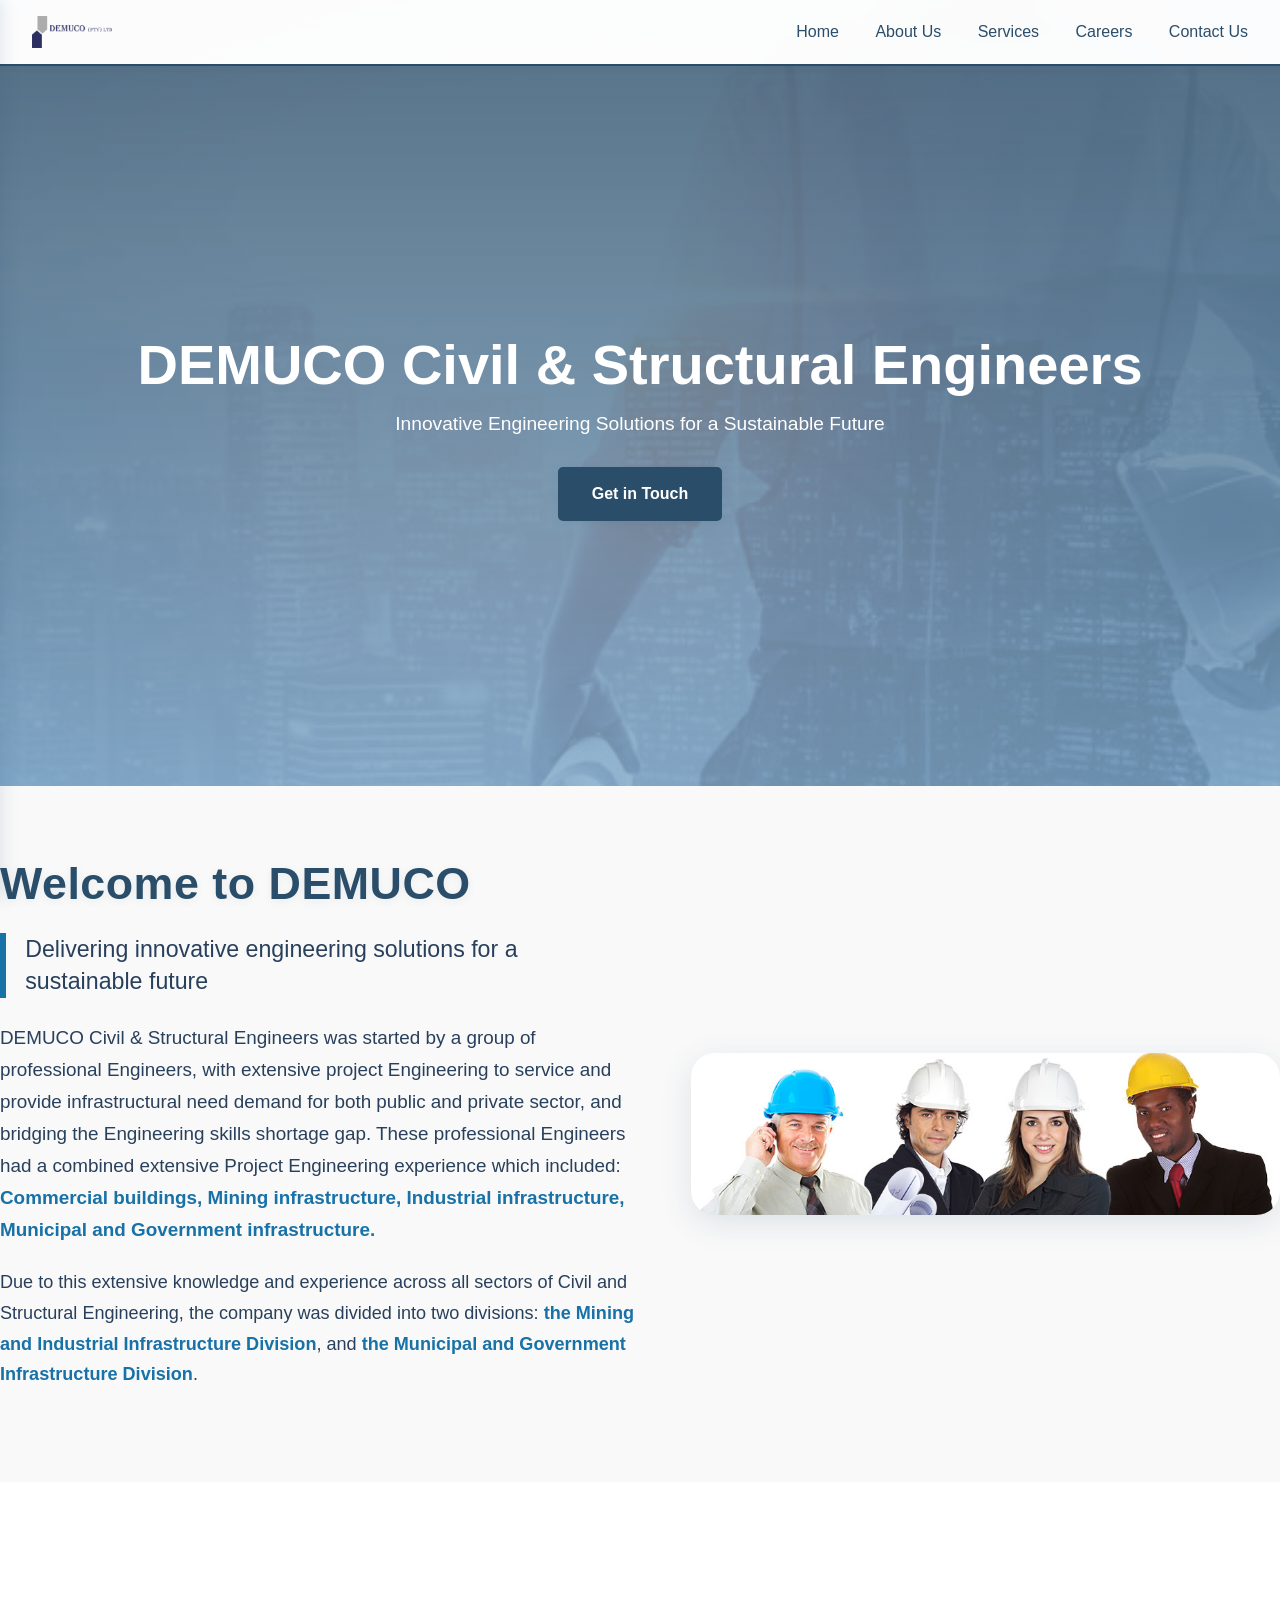
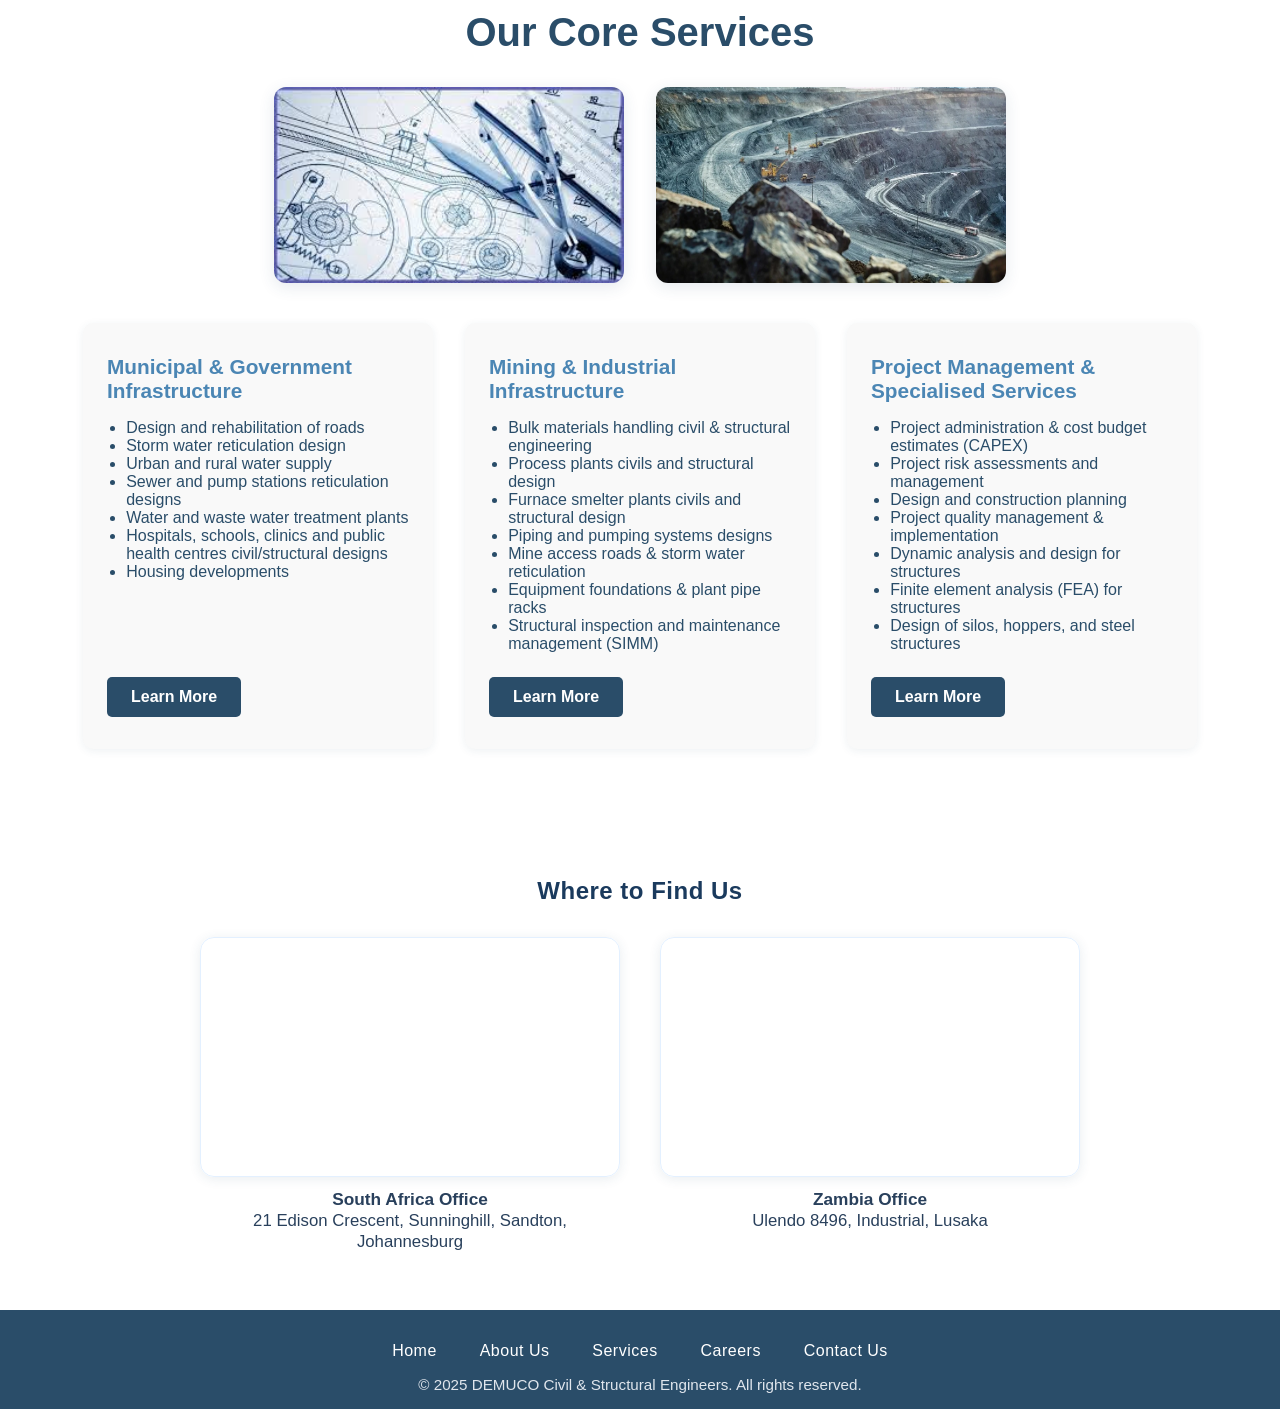
<file: index.html>
<!DOCTYPE html>
<html lang="en">
<head>
  <meta charset="UTF-8" />
  <meta name="viewport" content="width=device-width, initial-scale=1.0" />
  <meta name="description" content="DEMUCO Civil & Structural Engineers - Innovative infrastructure solutions for a sustainable future." />
  <title>DEMUCO (PTY) LTD - Civil & Structural Engineers</title>
  <link rel="stylesheet" href="style.css" />
  <link rel="icon" type="image/png" href="images/demuco-logo.png" />
</head>
<body>

  <header>
    <div class="logo">
      <img src="images/demuco-logo.png" alt="DEMUCO Logo" />
    </div>
    <nav class="main-nav">
      <a href="index.html">Home</a>
      <a href="about.html">About Us</a>
      <a href="services.html">Services</a>
      <a href="careers.html">Careers</a>
      <a href="contact.html">Contact Us</a>
    </nav>
    <button class="sidebar-toggle" aria-label="Open menu" style="background:none;border:none;display:none;cursor:pointer;padding:0 0.5em;">
      <span style="display:block;width:28px;height:3px;background:#2a4d69;margin:6px 0;border-radius:2px;"></span>
      <span style="display:block;width:28px;height:3px;background:#2a4d69;margin:6px 0;border-radius:2px;"></span>
      <span style="display:block;width:28px;height:3px;background:#2a4d69;margin:6px 0;border-radius:2px;"></span>
    </button>
    <nav class="sidebar-nav" aria-label="Mobile Navigation">
      <button class="sidebar-close" aria-label="Close menu">&times;</button>
      <a href="index.html">Home</a>
      <a href="about.html">About Us</a>
      <a href="services.html">Services</a>
      <a href="careers.html">Careers</a>
      <a href="contact.html">Contact Us</a>
    </nav>
    <div class="sidebar-overlay"></div>
  </header>

  <section class="hero" id="home">
    <h1>DEMUCO Civil & Structural Engineers</h1>
    <p>Innovative Engineering Solutions for a Sustainable Future</p>
    
    <a href="#contact" class="cta">Get in Touch</a>
  </section>

  <section class="welcome" id="about">
  <div class="welcome-flex" style="display:flex;align-items:center;gap:0;max-width:1400px;margin:0 auto 3rem auto;background:transparent;padding:0;flex-wrap:wrap;">
    <div class="welcome-text-col" style="flex:1 1 54%;max-width:54%;padding:4.5rem 3.5rem 4.5rem 0;display:flex;flex-direction:column;justify-content:center;background:transparent;">
      <h2 style="font-size:2.8rem;color:#2a4d69;font-weight:900;margin-bottom:1.5rem;letter-spacing:0.5px;text-shadow:0 2px 8px rgba(42,77,105,0.08);">Welcome to DEMUCO</h2>
      <div style="border-left:6px solid #1871a7;padding-left:1.2rem;margin-bottom:1.5rem;">
        <span style="font-size:1.45rem;color:#29405c;font-weight:400;line-height:1.4;">Delivering innovative engineering solutions for a sustainable future</span>
      </div>
      <p style="margin-bottom:1.1em;font-size:1.18rem;color:#29405c;line-height:1.7;">DEMUCO Civil & Structural Engineers was started by a group of professional Engineers, with extensive project Engineering to service and provide infrastructural need demand for both public and private sector, and bridging the Engineering skills shortage gap. These professional Engineers had a combined extensive Project Engineering experience which included: <strong style="color:#1871a7;">Commercial buildings, Mining infrastructure, Industrial infrastructure, Municipal and Government infrastructure.</strong></p>
      <p style="font-size:1.13rem;color:#29405c;">Due to this extensive knowledge and experience across all sectors of Civil and Structural Engineering, the company was divided into two divisions: <strong style="color:#1871a7;">the Mining and Industrial Infrastructure Division</strong>, and <strong style="color:#1871a7;">the Municipal and Government Infrastructure Division</strong>.</p>
    </div>
    <div class="welcome-img-col" style="flex:0 0 46%;max-width:46%;display:flex;justify-content:flex-end;align-items:center;">
      <img src="images/demuco-civil-structural-engineers.jpg" alt="DEMUCO Civil & Structural Engineers" class="welcome-img-main" style="width:100%;max-width:700px;min-width:320px;aspect-ratio:4/1.1;object-fit:cover;border-radius:1.5rem;box-shadow:0 8px 32px rgba(42,77,105,0.13);background:#fff;border:none;" />
    </div>
  </div>
</section>

  <section class="services" id="services">
    <h2>Our Core Services</h2>
    <div class="services-hero">
      <img src="images/Hero1.jpg" alt="Municipal Infrastructure" class="services-img" />
      <img src="images/mining1.png" alt="Mining & Industrial Infrastructure" class="services-img" />
    </div>
    <div class="services-highlights">
      <div class="service-block">
        <h3>Municipal & Government Infrastructure</h3>
        <ul>
          <li>Design and rehabilitation of roads</li>
          <li>Storm water reticulation design</li>
          <li>Urban and rural water supply</li>
          <li>Sewer and pump stations reticulation designs</li>
          <li>Water and waste water treatment plants</li>
          <li>Hospitals, schools, clinics and public health centres civil/structural designs</li>
          <li>Housing developments</li>
        </ul>
        <a href="#municipal-details" class="service-btn">Learn More</a>
      </div>
      <div class="service-block">
        <h3>Mining & Industrial Infrastructure</h3>
        <ul>
          <li>Bulk materials handling civil & structural engineering</li>
          <li>Process plants civils and structural design</li>
          <li>Furnace smelter plants civils and structural design</li>
          <li>Piping and pumping systems designs</li>
          <li>Mine access roads & storm water reticulation</li>
          <li>Equipment foundations & plant pipe racks</li>
          <li>Structural inspection and maintenance management (SIMM)</li>
        </ul>
        <a href="#mining-details" class="service-btn">Learn More</a>
      </div>
      <div class="service-block">
        <h3>Project Management & Specialised Services</h3>
        <ul>
          <li>Project administration & cost budget estimates (CAPEX)</li>
          <li>Project risk assessments and management</li>
          <li>Design and construction planning</li>
          <li>Project quality management & implementation</li>
          <li>Dynamic analysis and design for structures</li>
          <li>Finite element analysis (FEA) for structures</li>
          <li>Design of silos, hoppers, and steel structures</li>
        </ul>
        <a href="#project-details" class="service-btn">Learn More</a>
      </div>
    </div>
    
  </section>

  <section id="contact" style="margin:3rem 0 2rem 0;">
    <h2 style="text-align:center;font-size:1.5rem;color:#1a3a5d;margin-bottom:2rem;letter-spacing:0.5px;">Where to Find Us</h2>
    <div style="display:flex;gap:2.5rem;flex-wrap:wrap;justify-content:center;align-items:flex-start;">
      <div style="flex:1 1 340px;max-width:420px;min-width:260px;display:flex;flex-direction:column;align-items:center;">
        <iframe src="https://www.google.com/maps?q=21+Edison+Crescent,+Sunninghill,+Sandton,+Johannesburg,+South+Africa&output=embed" width="100%" height="240" style="border-radius:14px;border:1.5px solid #e3f0ff;box-shadow:0 2px 12px rgba(42,77,105,0.10);margin-bottom:0.7em;min-width:260px;max-width:420px;" allowfullscreen="" loading="lazy" referrerpolicy="no-referrer-when-downgrade" title="South Africa Office Map"></iframe>
        <div style="text-align:center;font-size:1.08em;color:#29405c;font-weight:600;margin-bottom:1.5em;">South Africa Office<br><span style="font-size:0.97em;font-weight:400;">21 Edison Crescent, Sunninghill, Sandton, Johannesburg</span></div>
      </div>
      <div style="flex:1 1 340px;max-width:420px;min-width:260px;display:flex;flex-direction:column;align-items:center;">
        <iframe src="https://www.google.com/maps?q=Ulendo+8496,+Industrial,+Lusaka,+Zambia&output=embed" width="100%" height="240" style="border-radius:14px;border:1.5px solid #e3f0ff;box-shadow:0 2px 12px rgba(42,77,105,0.10);margin-bottom:0.7em;min-width:260px;max-width:420px;" allowfullscreen="" loading="lazy" referrerpolicy="no-referrer-when-downgrade" title="Zambia Office Map"></iframe>
        <div style="text-align:center;font-size:1.08em;color:#29405c;font-weight:600;margin-bottom:1.5em;">Zambia Office<br><span style="font-size:0.97em;font-weight:400;">Ulendo 8496, Industrial, Lusaka</span></div>
      </div>
    </div>
  </section>

  <footer>
    <div class="footer-nav">
      <a href="index.html">Home</a>
      <a href="about.html">About Us</a>
      <a href="services.html">Services</a>
      <a href="careers.html">Careers</a>
      <a href="contact.html">Contact Us</a>
    </div>
    <p class="footer-copy">&copy; 2025 DEMUCO Civil & Structural Engineers. All rights reserved.</p>
  </footer>
  <script src="script.js"></script>
</body>
</html>
</file>
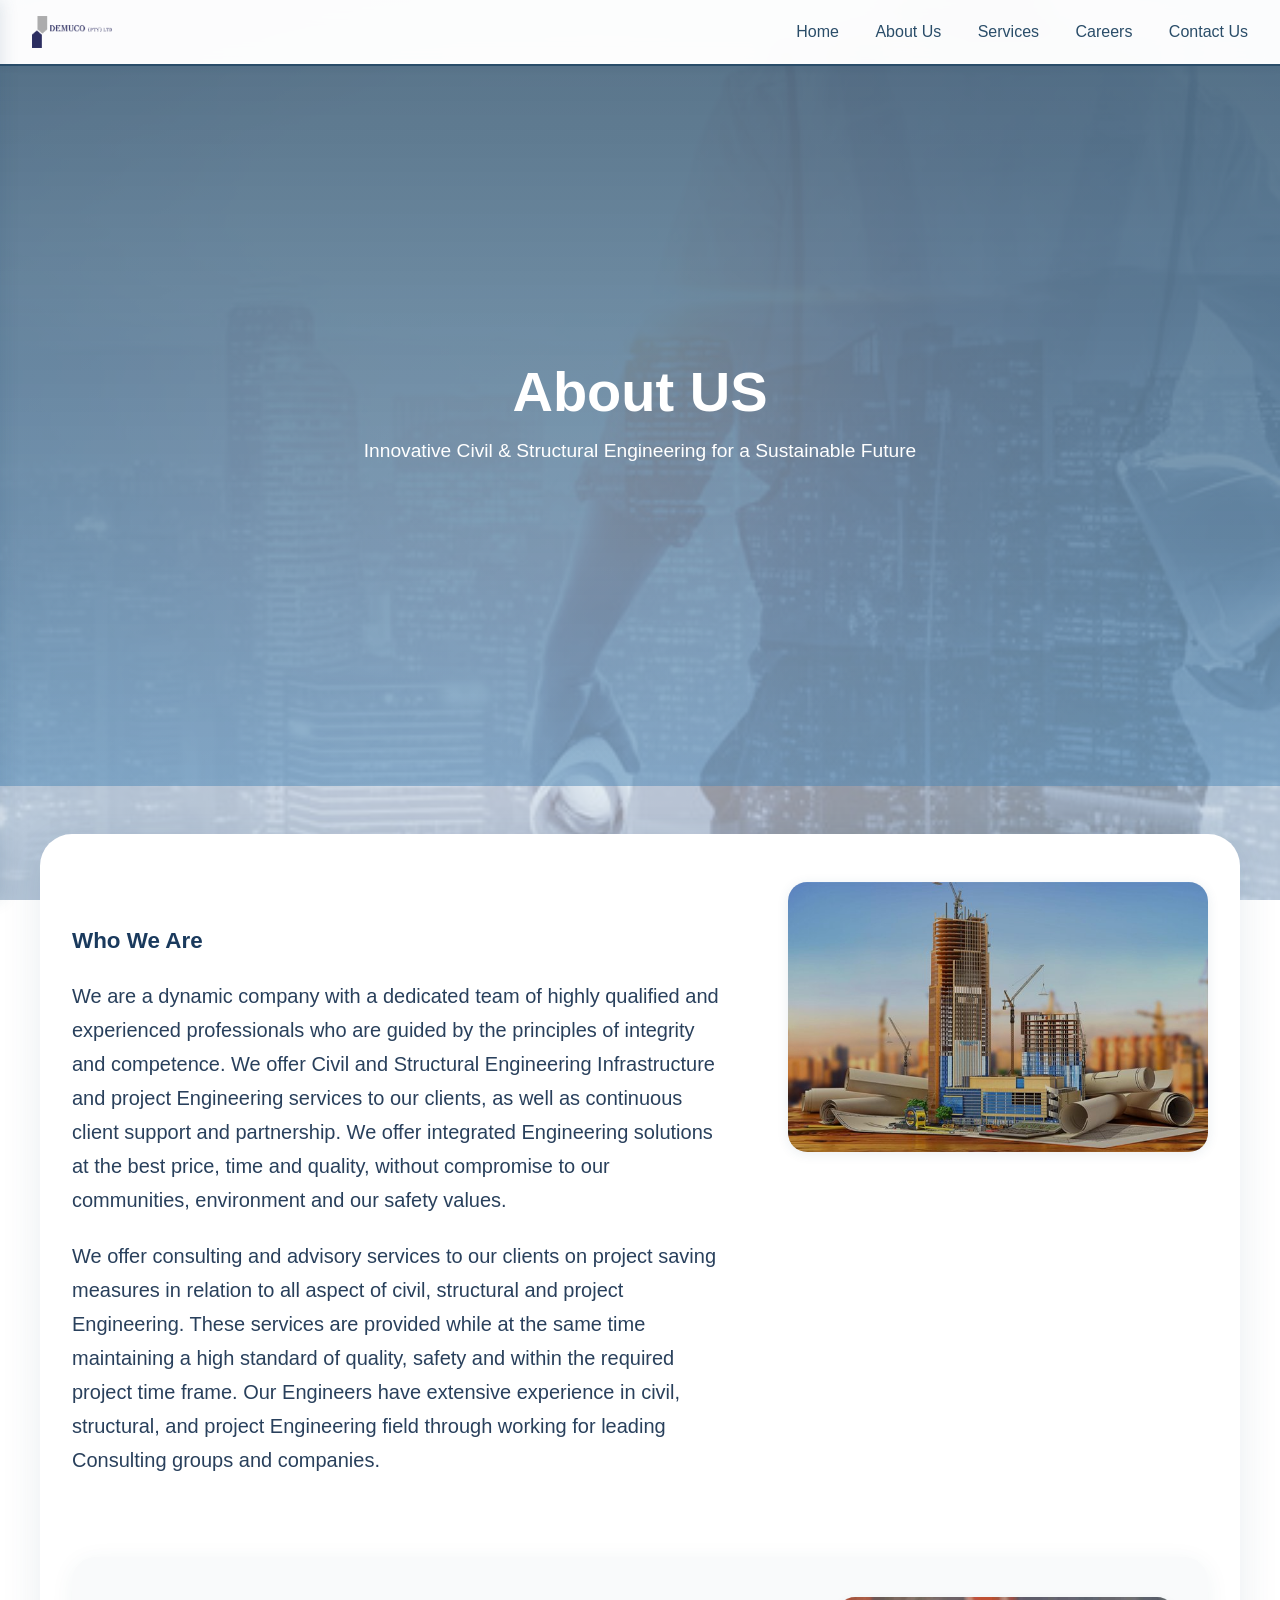
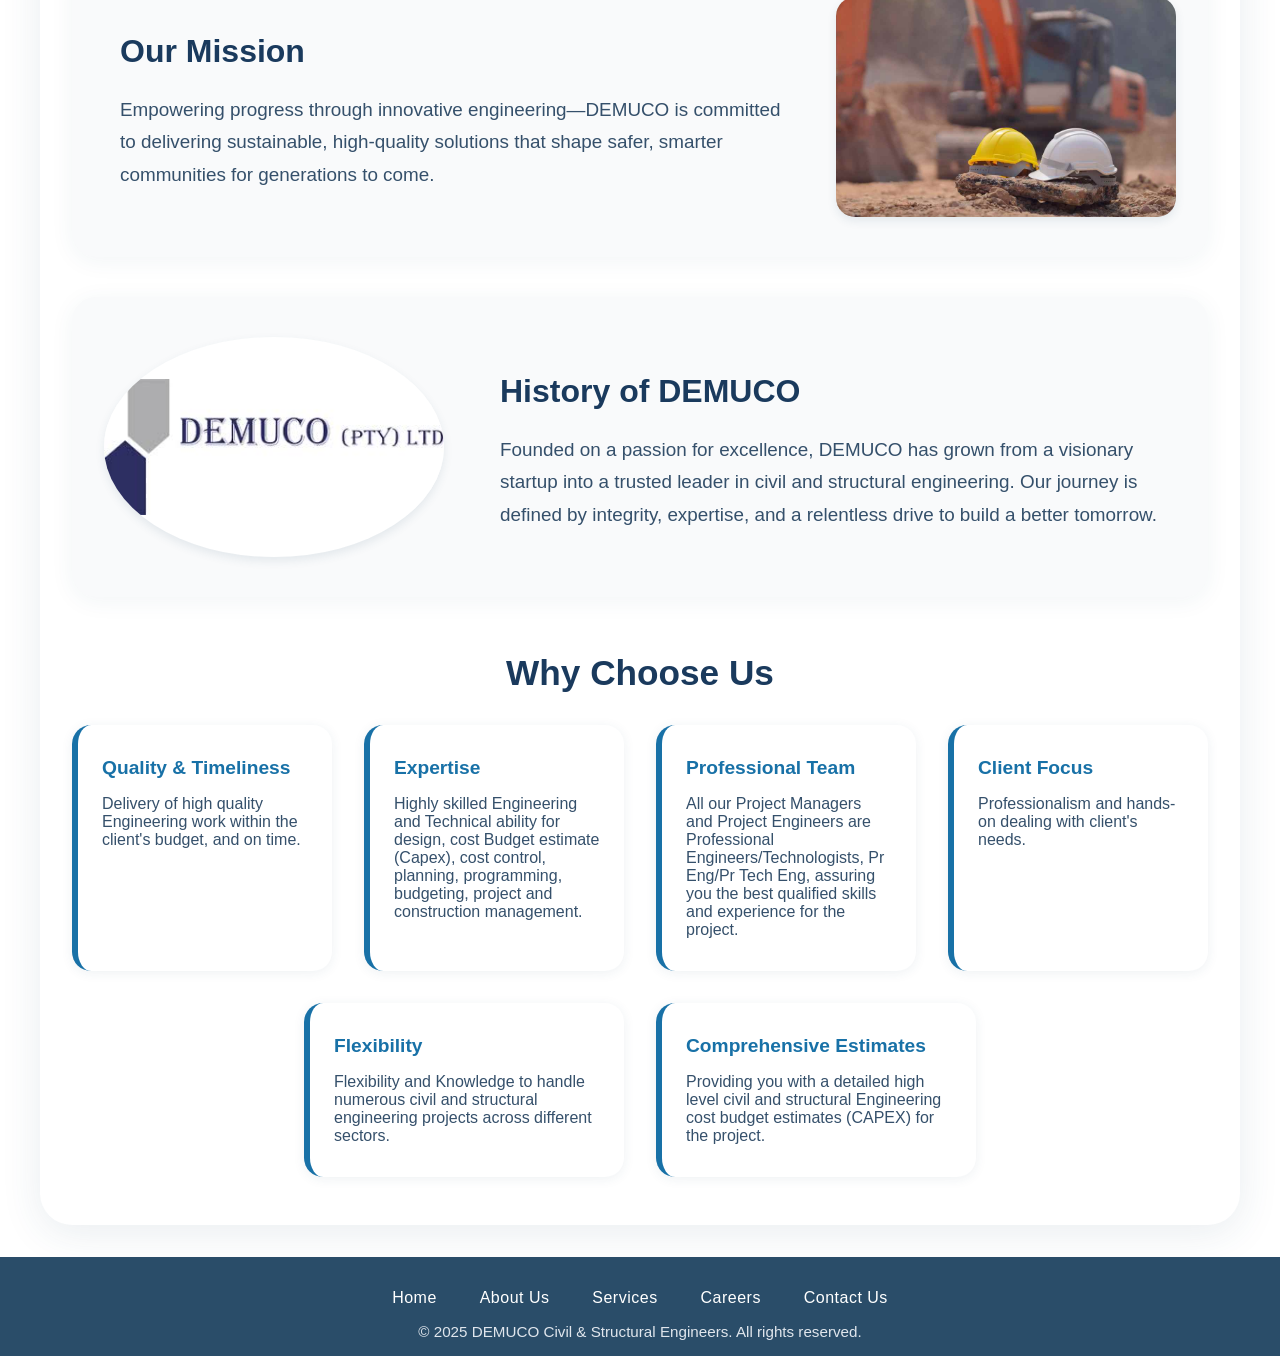
<file: about.html>
<!DOCTYPE html>
<html lang="en">
<head>
  <meta charset="UTF-8" />
  <meta name="viewport" content="width=device-width, initial-scale=1.0" />
  <meta name="description" content="DEMUCO Civil & Structural Engineers - Innovative infrastructure solutions for a sustainable future." />
  <title>DEMUCO (PTY) LTD - Civil & Structural Engineers</title>
  <link rel="stylesheet" href="style.css" />
  <link rel="icon" type="image/png" href="images/demuco-logo.png" />
</head>
<body>
  <header>
    <div class="logo">
      <img src="images/demuco-logo.png" alt="DEMUCO Logo" />
    </div>
    <nav class="main-nav">
      <a href="index.html">Home</a>
      <a href="about.html">About Us</a>
      <a href="services.html">Services</a>
      <a href="careers.html">Careers</a>
      <a href="contact.html">Contact Us</a>
    </nav>
    <button class="sidebar-toggle" aria-label="Open menu" style="background:none;border:none;display:none;cursor:pointer;padding:0 0.5em;">
      <span style="display:block;width:28px;height:3px;background:#2a4d69;margin:6px 0;border-radius:2px;"></span>
      <span style="display:block;width:28px;height:3px;background:#2a4d69;margin:6px 0;border-radius:2px;"></span>
      <span style="display:block;width:28px;height:3px;background:#2a4d69;margin:6px 0;border-radius:2px;"></span>
    </button>
    <nav class="sidebar-nav" aria-label="Mobile Navigation">
      <button class="sidebar-close" aria-label="Close menu">&times;</button>
      <a href="index.html">Home</a>
      <a href="about.html">About Us</a>
      <a href="services.html">Services</a>
      <a href="careers.html">Careers</a>
      <a href="contact.html">Contact Us</a>
    </nav>
    <div class="sidebar-overlay"></div>
  </header>
  <section class="hero about-hero" id="about-hero">
    <h1>About US</h1>
    <p>Innovative Civil & Structural Engineering for a Sustainable Future</p>
  </section>
  <main class="about-main">
      <div style="position:relative;margin-bottom:2.5rem;">
        <div style="display:flex;align-items:flex-start;gap:3.5rem;background:transparent;padding:0 0 2.5rem 0;max-width:1200px;margin:0 auto 0 auto;flex-wrap:wrap;">
          <div style="flex:2 1 420px;min-width:320px;max-width:700px;z-index:1;">
            <div style="font-size:1.25rem;color:#29405c;line-height:1.7;margin-top:2.5rem;">
              <span class="about-hero-lead" style="font-size:1.4rem;font-weight:700;color:#1a3a5d;margin-bottom:1.2rem;display:block;">Who We Are</span>
              <p style="margin-bottom:1.1em;">We are a dynamic company with a dedicated team of highly qualified and experienced professionals who are guided by the principles of integrity and competence. We offer Civil and Structural Engineering Infrastructure and project Engineering services to our clients, as well as continuous client support and partnership. We offer integrated Engineering solutions at the best price, time and quality, without compromise to our communities, environment and our safety values.</p>
              <p style="margin-bottom:0;">We offer consulting and advisory services to our clients on project saving measures in relation to all aspect of civil, structural and project Engineering. These services are provided while at the same time maintaining a high standard of quality, safety and within the required project time frame. Our Engineers have extensive experience in civil, structural, and project Engineering field through working for leading Consulting groups and companies.</p>
            </div>
          </div>
          <div style="flex:1 1 320px;min-width:260px;max-width:420px;display:flex;justify-content:center;align-items:center;z-index:1;">
            <img src="images/About1.jpg" alt="DEMUCO Team" style="width:100%;max-width:420px;height:270px;object-fit:cover;border-radius:1.2rem;box-shadow:0 2px 12px rgba(42,77,105,0.10);background:#fff;" />
          </div>
        </div>
      </div>
    <div class="about-row reverse">
      <div class="about-img-col">
        <img src="images/About2.jpg" alt="Project Showcase" class="about-img-main" />
      </div>
      <div class="about-text-col">
        <h2>Our Mission</h2>
        <p>
          Empowering progress through innovative engineering—DEMUCO is committed to delivering sustainable, high-quality solutions that shape safer, smarter communities for generations to come.
        </p>
      </div>
    </div>
    <div class="about-row">
      <div class="about-img-col">
        <img src="images/About3.jpg" alt="DEMUCO Logo" class="about-img-main" style="object-fit:contain; background:#fff; border-radius:50%;" />
      </div>
      <div class="about-text-col">
        <h2>History of DEMUCO</h2>
        <p>
          Founded on a passion for excellence, DEMUCO has grown from a visionary startup into a trusted leader in civil and structural engineering. Our journey is defined by integrity, expertise, and a relentless drive to build a better tomorrow.
        </p>
      </div>
    </div>
    <section class="about-why-section">
      <h2 class="about-why-title">Why Choose Us</h2>
      <div class="about-why-cards">
        <div class="about-why-card">
          <h3>Quality & Timeliness</h3>
          <p>Delivery of high quality Engineering work within the client's budget, and on time.</p>
        </div>
        <div class="about-why-card">
          <h3>Expertise</h3>
          <p>Highly skilled Engineering and Technical ability for design, cost Budget estimate (Capex), cost control, planning, programming, budgeting, project and construction management.</p>
        </div>
        <div class="about-why-card">
          <h3>Professional Team</h3>
          <p>All our Project Managers and Project Engineers are Professional Engineers/Technologists, Pr Eng/Pr Tech Eng, assuring you the best qualified skills and experience for the project.</p>
        </div>
        <div class="about-why-card">
          <h3>Client Focus</h3>
          <p>Professionalism and hands-on dealing with client's needs.</p>
        </div>
        <div class="about-why-card">
          <h3>Flexibility</h3>
          <p>Flexibility and Knowledge to handle numerous civil and structural engineering projects across different sectors.</p>
        </div>
        <div class="about-why-card">
          <h3>Comprehensive Estimates</h3>
          <p>Providing you with a detailed high level civil and structural Engineering cost budget estimates (CAPEX) for the project.</p>
        </div>
      </div>
    </section>
  </main>
  <footer>
    <div class="footer-nav">
      <a href="index.html">Home</a>
      <a href="about.html">About Us</a>
      <a href="services.html">Services</a>
      <a href="careers.html">Careers</a>
      <a href="contact.html">Contact Us</a>
    </div>
    <p class="footer-copy">&copy; 2025 DEMUCO Civil & Structural Engineers. All rights reserved.</p>
  </footer>
  <script src="script.js"></script>
</body>
</html>
</file>
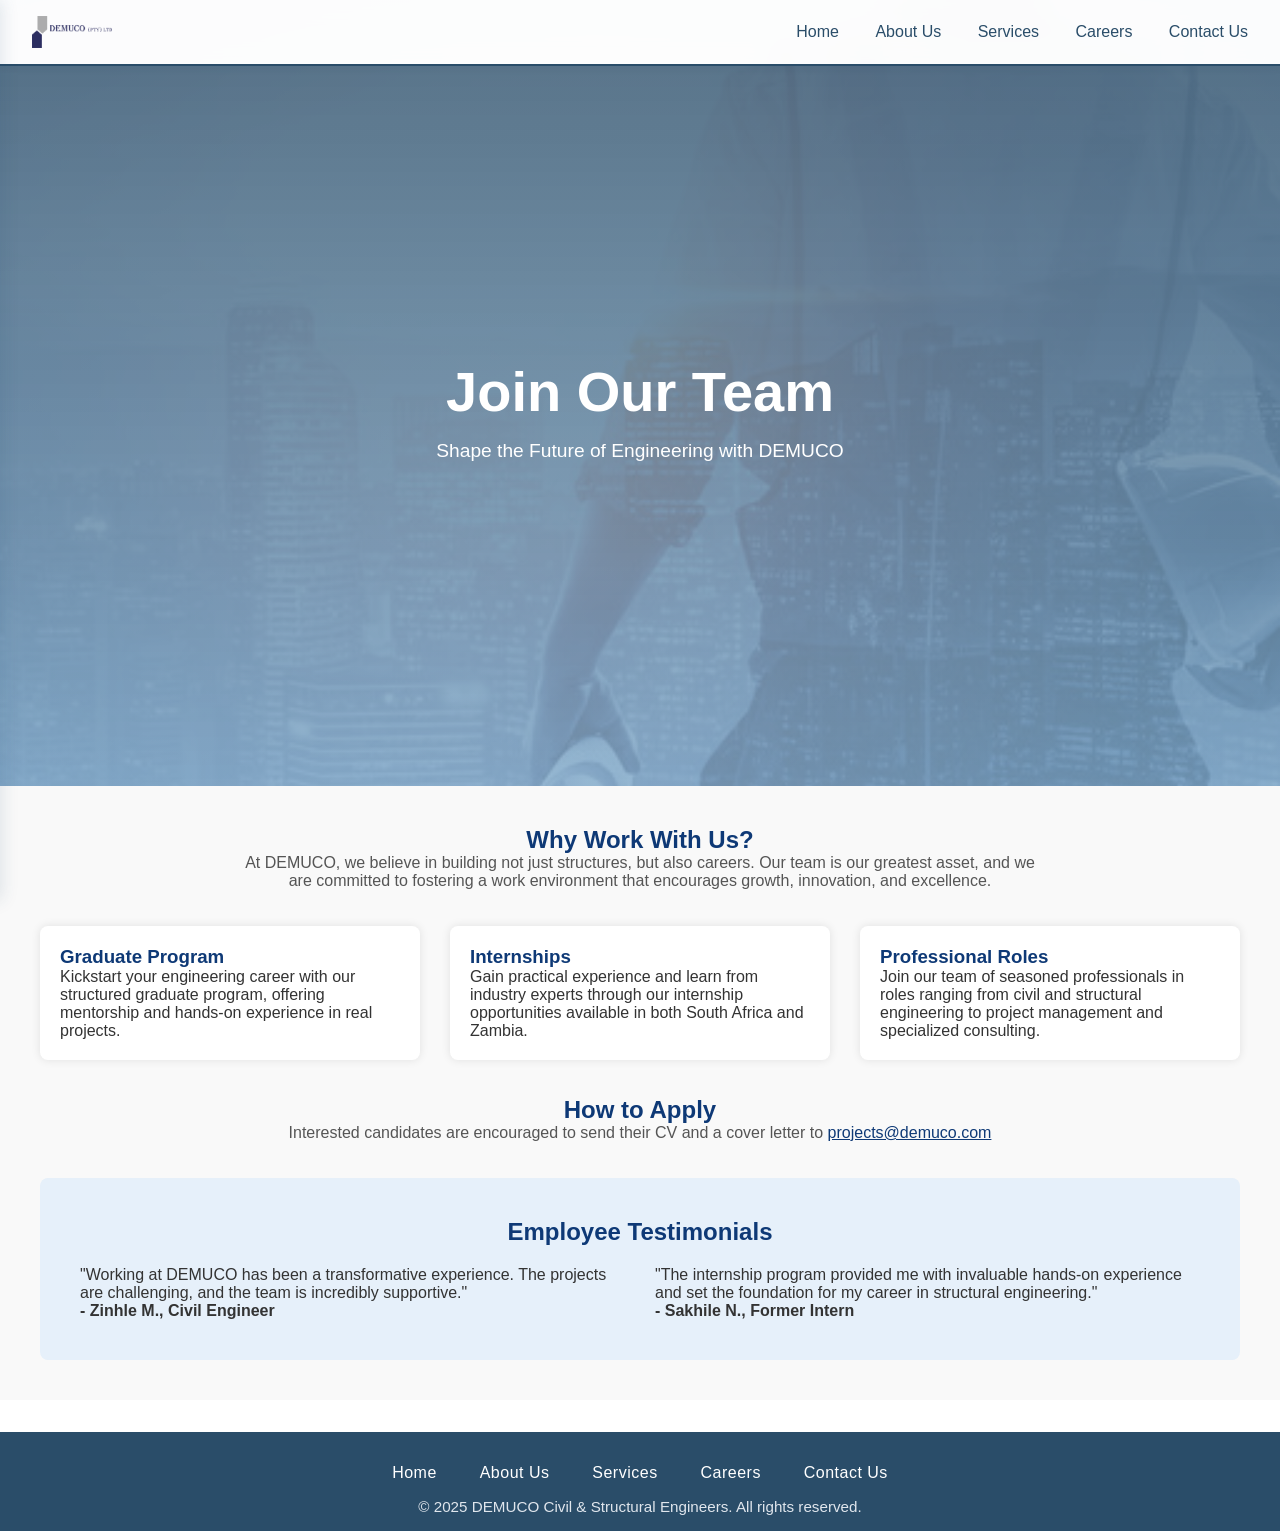
<file: careers.html>
<!DOCTYPE html>
<html lang="en">
<head>
  <meta charset="UTF-8" />
  <meta name="viewport" content="width=device-width, initial-scale=1.0" />
  <meta name="description" content="DEMUCO Civil & Structural Engineers - Innovative infrastructure solutions for a sustainable future." />
  <title>DEMUCO (PTY) LTD - Civil & Structural Engineers</title>
  <link rel="stylesheet" href="style.css" />

<body>
  <header>
    <div class="logo">
      <img src="./images/demuco-logo.png" alt="DEMUCO Logo" />
    </div>
    <nav class="main-nav">
      <a href="index.html">Home</a>
      <a href="about.html">About Us</a>
      <a href="services.html">Services</a>
      <a href="careers.html">Careers</a>
      <a href="contact.html">Contact Us</a>
    </nav>
    <button class="sidebar-toggle" aria-label="Open menu" style="background:none;border:none;display:none;cursor:pointer;padding:0 0.5em;">
      <span style="display:block;width:28px;height:3px;background:#2a4d69;margin:6px 0;border-radius:2px;"></span>
      <span style="display:block;width:28px;height:3px;background:#2a4d69;margin:6px 0;border-radius:2px;"></span>
      <span style="display:block;width:28px;height:3px;background:#2a4d69;margin:6px 0;border-radius:2px;"></span>
    </button>
    <nav class="sidebar-nav" aria-label="Mobile Navigation">
      <button class="sidebar-close" aria-label="Close menu">&times;</button>
      <a href="index.html">Home</a>
      <a href="about.html">About Us</a>
      <a href="services.html">Services</a>
      <a href="careers.html">Careers</a>
      <a href="contact.html">Contact Us</a>
    </nav>
    <div class="sidebar-overlay"></div>
  </header>

  <section class="hero about-hero" id="careers-hero">
    <h1>Join Our Team</h1>
    <p>Shape the Future of Engineering with DEMUCO</p>
  </section>

  <section id="careers" style="background-color: #f9f9f9; padding: 40px 0;">
    <div class="container" style="max-width: 1200px; margin: auto;">
      <h2 style="text-align: center; color: #0e3976;">Why Work With Us?</h2>
      <p style="text-align: center; color: #555; max-width: 800px; margin: 0 auto;">
        At DEMUCO, we believe in building not just structures, but also careers. Our team is our greatest asset, and we are committed to fostering a work environment that encourages growth, innovation, and excellence.
      </p>
      <br><br>

      <!-- Career Opportunities -->
      <div style="display: flex; flex-wrap: wrap; gap: 30px; justify-content: center;">
        <div style="flex: 1; min-width: 280px; background-color: white; padding: 20px; border-radius: 8px; box-shadow: 0 0 10px rgba(0,0,0,0.1);">
          <h3 style="color: #0e3976;">Graduate Program</h3>
          <p>Kickstart your engineering career with our structured graduate program, offering mentorship and hands-on experience in real projects.</p>
        </div>
        <div style="flex: 1; min-width: 280px; background-color: white; padding: 20px; border-radius: 8px; box-shadow: 0 0 10px rgba(0,0,0,0.1);">
          <h3 style="color: #0e3976;">Internships</h3>
          <p>Gain practical experience and learn from industry experts through our internship opportunities available in both South Africa and Zambia.</p>
        </div>
        <div style="flex: 1; min-width: 280px; background-color: white; padding: 20px; border-radius: 8px; box-shadow: 0 0 10px rgba(0,0,0,0.1);">
          <h3 style="color: #0e3976;">Professional Roles</h3>
          <p>Join our team of seasoned professionals in roles ranging from civil and structural engineering to project management and specialized consulting.</p>
        </div>
      </div>

      <br><br>

      <!-- Application Instructions -->
      <div style="text-align: center;">
        <h2 style="color: #0e3976;">How to Apply</h2>
        <p style="color: #555;">Interested candidates are encouraged to send their CV and a cover letter to <a href="mailto:careers@demuco.co.za" style="color: #0e3976;">projects@demuco.com</a></p>
      </div>

      <br><br>

      <!-- Testimonials -->
      <div style="background-color: #e6f0fa; padding: 40px; border-radius: 8px;">
        <h2 style="text-align: center; color: #0e3976;">Employee Testimonials</h2>
        <div style="display: flex; flex-wrap: wrap; gap: 30px; justify-content: center; margin-top: 20px;">
          <div style="flex: 1; min-width: 280px;">
            <p>"Working at DEMUCO has been a transformative experience. The projects are challenging, and the team is incredibly supportive."</p>
            <p><strong>- Zinhle M., Civil Engineer</strong></p>
          </div>
          <div style="flex: 1; min-width: 280px;">
            <p>"The internship program provided me with invaluable hands-on experience and set the foundation for my career in structural engineering."</p>
            <p><strong>- Sakhile N., Former Intern</strong></p>
          </div>
        </div>
      </div>

    </div>
  </section>



  <footer>
    <div class="footer-nav">
      <a href="index.html#home">Home</a>
      <a href="about.html">About Us</a>
      <a href="services.html">Services</a>
      <a href="careers.html">Careers</a>
      <a href="contact.html">Contact Us</a>
    </div>
    <p class="footer-copy">&copy; 2025 DEMUCO Civil & Structural Engineers. All rights reserved.</p>
  </footer>
  <script>
    // Only enable smooth scroll for in-page anchors (starting with #)
    document.querySelectorAll('nav a').forEach(anchor => {
      anchor.addEventListener('click', function (e) {
        const href = this.getAttribute('href');
        if (href.startsWith('#')) {
          e.preventDefault();
          const targetId = href.substring(1);
          const targetElement = document.getElementById(targetId);
          if (targetElement) {
            window.scrollTo({
              top: targetElement.offsetTop - 80,
              behavior: 'smooth',
            });
          }
        }
        // For links to other pages, let the browser handle navigation
      });
    });
  </script>
  <script src="script.js"></script>
</body>
</html>
</file>
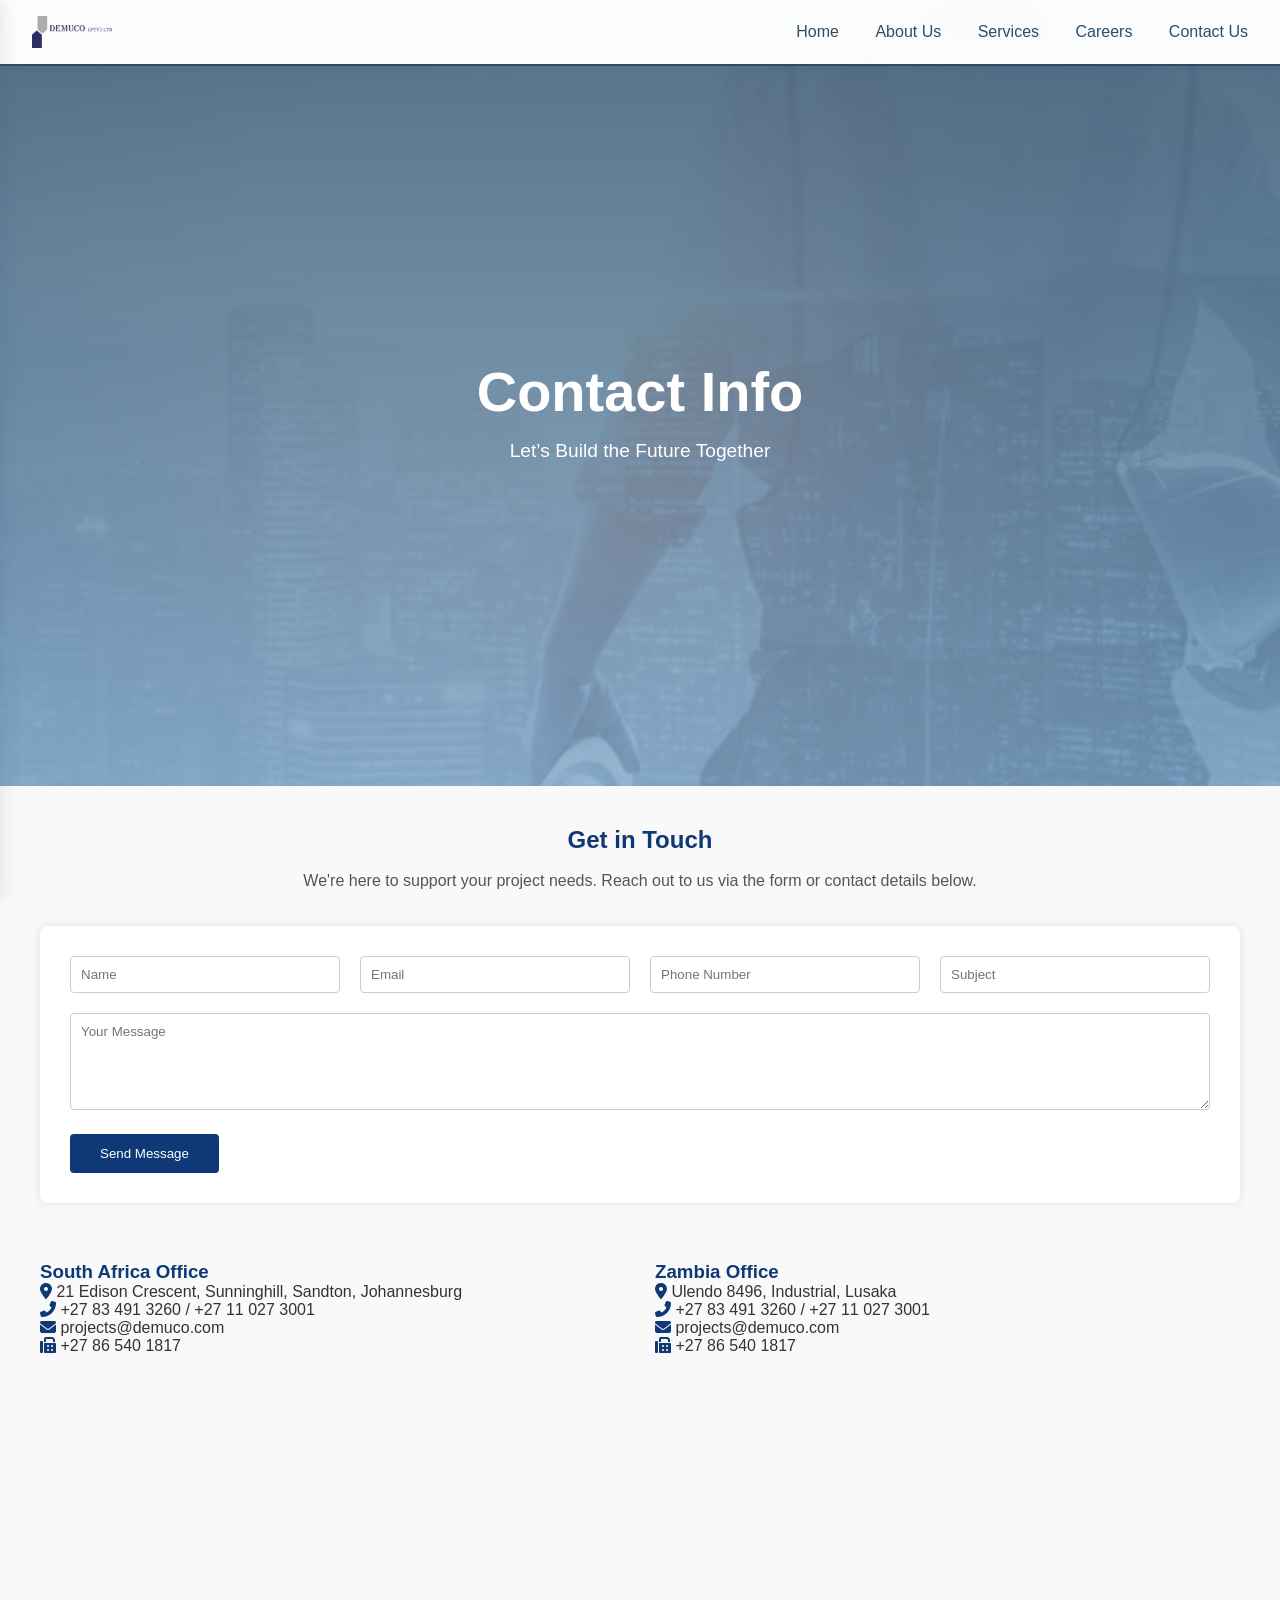
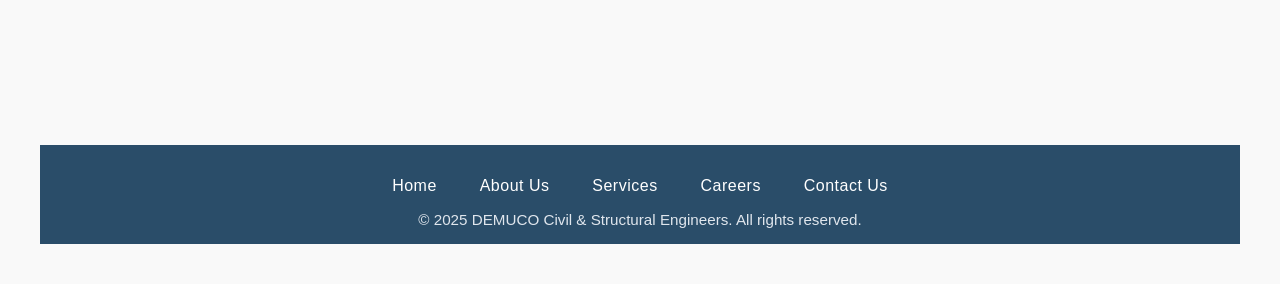
<file: contact.html>
<!DOCTYPE html>
<html lang="en">
<head>
  <meta charset="UTF-8" />
  <meta name="viewport" content="width=device-width, initial-scale=1.0" />
  <meta name="description" content="DEMUCO Civil & Structural Engineers - Our Services: Municipal, Mining, Industrial, Commercial, Power, Project Management, and Specialised Engineering." />
  <title>Services | DEMUCO Civil & Structural Engineers</title>
  <link rel="stylesheet" href="style.css" />
  <link rel="stylesheet" href="https://cdnjs.cloudflare.com/ajax/libs/font-awesome/6.4.0/css/all.min.css">

</head>
<body>
  <header>
    <div class="logo">
      <img src="images/demuco-logo.png" alt="DEMUCO Logo" />
    </div>
    <nav class="main-nav">
      <a href="index.html">Home</a>
      <a href="about.html">About Us</a>
      <a href="services.html">Services</a>
      <a href="careers.html">Careers</a>
      <a href="contact.html">Contact Us</a>
    </nav>
    <button class="sidebar-toggle" aria-label="Open menu" style="background:none;border:none;display:none;cursor:pointer;padding:0 0.5em;">
      <span style="display:block;width:28px;height:3px;background:#2a4d69;margin:6px 0;border-radius:2px;"></span>
      <span style="display:block;width:28px;height:3px;background:#2a4d69;margin:6px 0;border-radius:2px;"></span>
      <span style="display:block;width:28px;height:3px;background:#2a4d69;margin:6px 0;border-radius:2px;"></span>
    </button>
    <nav class="sidebar-nav" aria-label="Mobile Navigation">
      <button class="sidebar-close" aria-label="Close menu">&times;</button>
      <a href="index.html">Home</a>
      <a href="about.html">About Us</a>
      <a href="services.html">Services</a>
      <a href="careers.html">Careers</a>
      <a href="contact.html">Contact Us</a>
    </nav>
    <div class="sidebar-overlay"></div>
  </header>

  <section class="hero" id="contact-hero">
    <h1>Contact Info</h1>
    <p>Let’s Build the Future Together </p>
  </section>

  <section id="contact" style="background-color: #f9f9f9; padding: 40px 0;">
    <div class="container" style="max-width: 1200px; margin: auto;">
      <h2 style="text-align: center; color: #0e3976;">Get in Touch</h2>
      <br>
      <p style="text-align: center; color: #555;">We're here to support your project needs. Reach out to us via the form or contact details below.</p>
      <br>
      <br>
  
     
<form action="https://formsubmit.co/zinhlenokwanda9@gmail.com" method="POST" style="background-color: white; padding: 30px; border-radius: 8px; box-shadow: 0 0 10px rgba(0,0,0,0.1); margin-bottom: 40px; font-family:'Segoe UI', Tahoma, Geneva, Verdana, sans-serif;">
    <div style="display: flex; flex-wrap: wrap; gap: 20px;">
      <input type="text" name="name" placeholder="Name" required style="flex: 1; padding: 10px; border: 1px solid #ccc; border-radius: 4px;" />
      <input type="email" name="email" placeholder="Email" required style="flex: 1; padding: 10px; border: 1px solid #ccc; border-radius: 4px;" />
      <input type="tel" name="phone" placeholder="Phone Number" required style="flex: 1; padding: 10px; border: 1px solid #ccc; border-radius: 4px;" />
      <input type="text" name="subject" placeholder="Subject" required style="flex: 1; padding: 10px; border: 1px solid #ccc; border-radius: 4px;" />
    </div>
    <textarea name="message" placeholder="Your Message" rows="5" required style="width: 100%; margin-top: 20px; padding: 10px; border: 1px solid #ccc; border-radius: 4px;"></textarea>
    <button type="submit" style="margin-top: 20px; background-color: #0e3976; color: white; padding: 12px 30px; border: none; border-radius: 4px; cursor: pointer;">
      Send Message
    </button>
  </form>
  <br>
  
  
  <div style="display: flex; justify-content: space-between; flex-wrap: wrap; gap: 30px; font-family:'Segoe UI', Tahoma, Geneva, Verdana, sans-serif;">
    <div style="flex: 1;">
      <h3 style="color: #0e3976;">South Africa Office</h3>
      <p><i class="fas fa-map-marker-alt" style="color: #0e3976;"></i> 21 Edison Crescent, Sunninghill, Sandton, Johannesburg</p>
      <p><i class="fas fa-phone-alt" style="color: #0e3976;"></i> +27 83 491 3260 / +27 11 027 3001</p>
      <p><i class="fas fa-envelope" style="color: #0e3976;"></i> projects@demuco.com</p>
      <p><i class="fas fa-fax" style="color: #0e3976;"></i> +27 86 540 1817</p>


    </div>
  
    <div style="flex: 1;">
      <h3 style="color: #0e3976;">Zambia Office</h3>
      <p><i class="fas fa-map-marker-alt" style="color: #0e3976;"></i> Ulendo 8496, Industrial, Lusaka</p>
      <p><i class="fas fa-phone-alt" style="color: #0e3976;"></i> +27 83 491 3260 / +27 11 027 3001</p>
      <p><i class="fas fa-envelope" style="color: #0e3976;"></i> projects@demuco.com</p>
      <p><i class="fas fa-fax" style="color: #0e3976;"></i> +27 86 540 1817</p>
    </div>
  </div>
  
  <br>
  
  
  <div style="display: flex; flex-wrap: wrap; gap: 20px; margin-top: 40px;">
    <iframe
      src="https://www.google.com/maps?q=21+Edison+Crescent,+Sunninghill,+Sandton,+Johannesburg&output=embed"
      width="100%" height="300" style="border:0; flex: 1;" allowfullscreen="" loading="lazy">
    </iframe>
  
    <iframe
      src="https://www.google.com/maps?q=Ulendo+8496,+Industrial,+Lusaka&output=embed"
      width="100%" height="300" style="border:0; flex: 1;" allowfullscreen="" loading="lazy">
    </iframe>
  </div>
  



  <footer>
    <div class="footer-nav">
      <a href="index.html#home">Home</a>
      <a href="index.html#about">About Us</a>
      <a href="index.html#services">Services</a>
      <a href="index.html#careers">Careers</a>
      <a href="index.html#contact">Contact Us</a>
    </div>
    <p class="footer-copy">&copy; 2025 DEMUCO Civil & Structural Engineers. All rights reserved.</p>
  </footer>
  <script>
    // Only enable smooth scroll for in-page anchors (starting with #)
    document.querySelectorAll('nav a').forEach(anchor => {
      anchor.addEventListener('click', function (e) {
        const href = this.getAttribute('href');
        if (href.startsWith('#')) {
          e.preventDefault();
          const targetId = href.substring(1);
          const targetElement = document.getElementById(targetId);
          if (targetElement) {
            window.scrollTo({
              top: targetElement.offsetTop - 80,
              behavior: 'smooth',
            });
          }
        }
        // For links to other pages, let the browser handle navigation
      });
    });
  </script>
  <script src="script.js"></script>
</body>
</html>
</file>
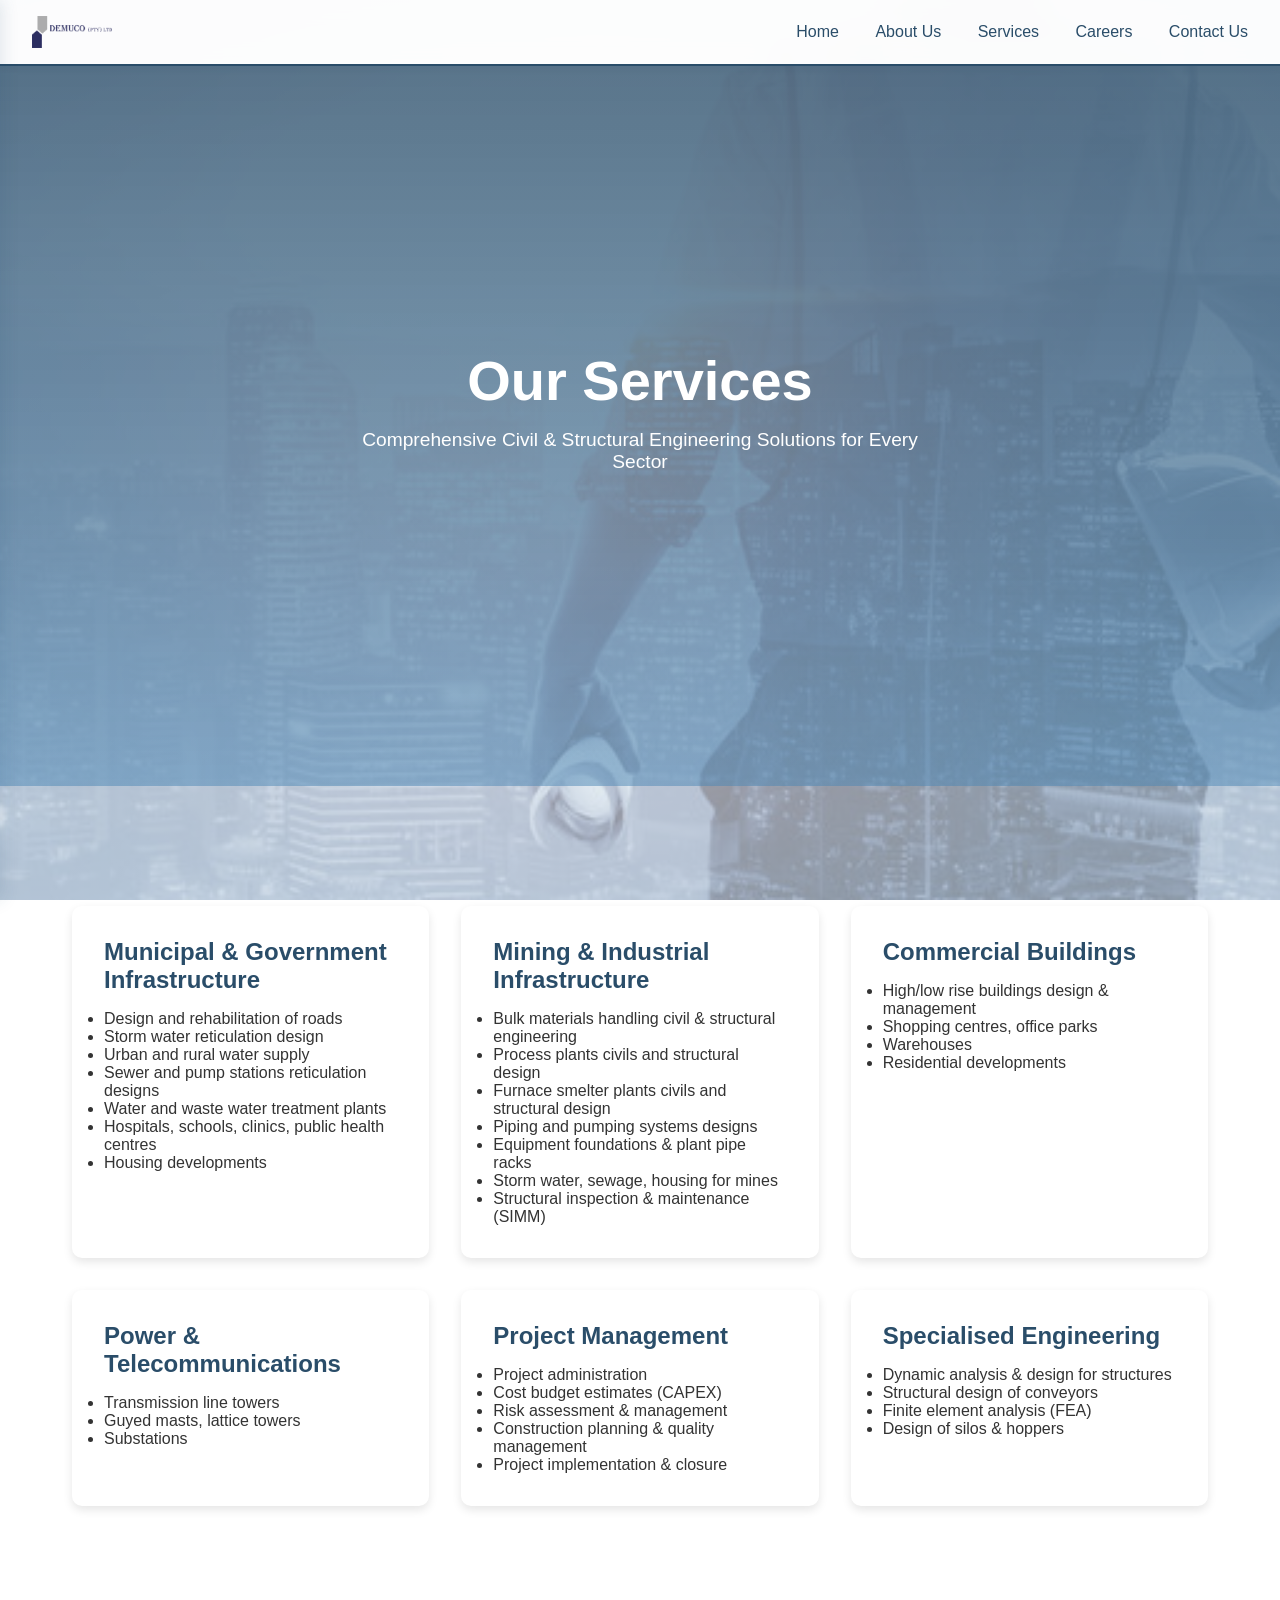
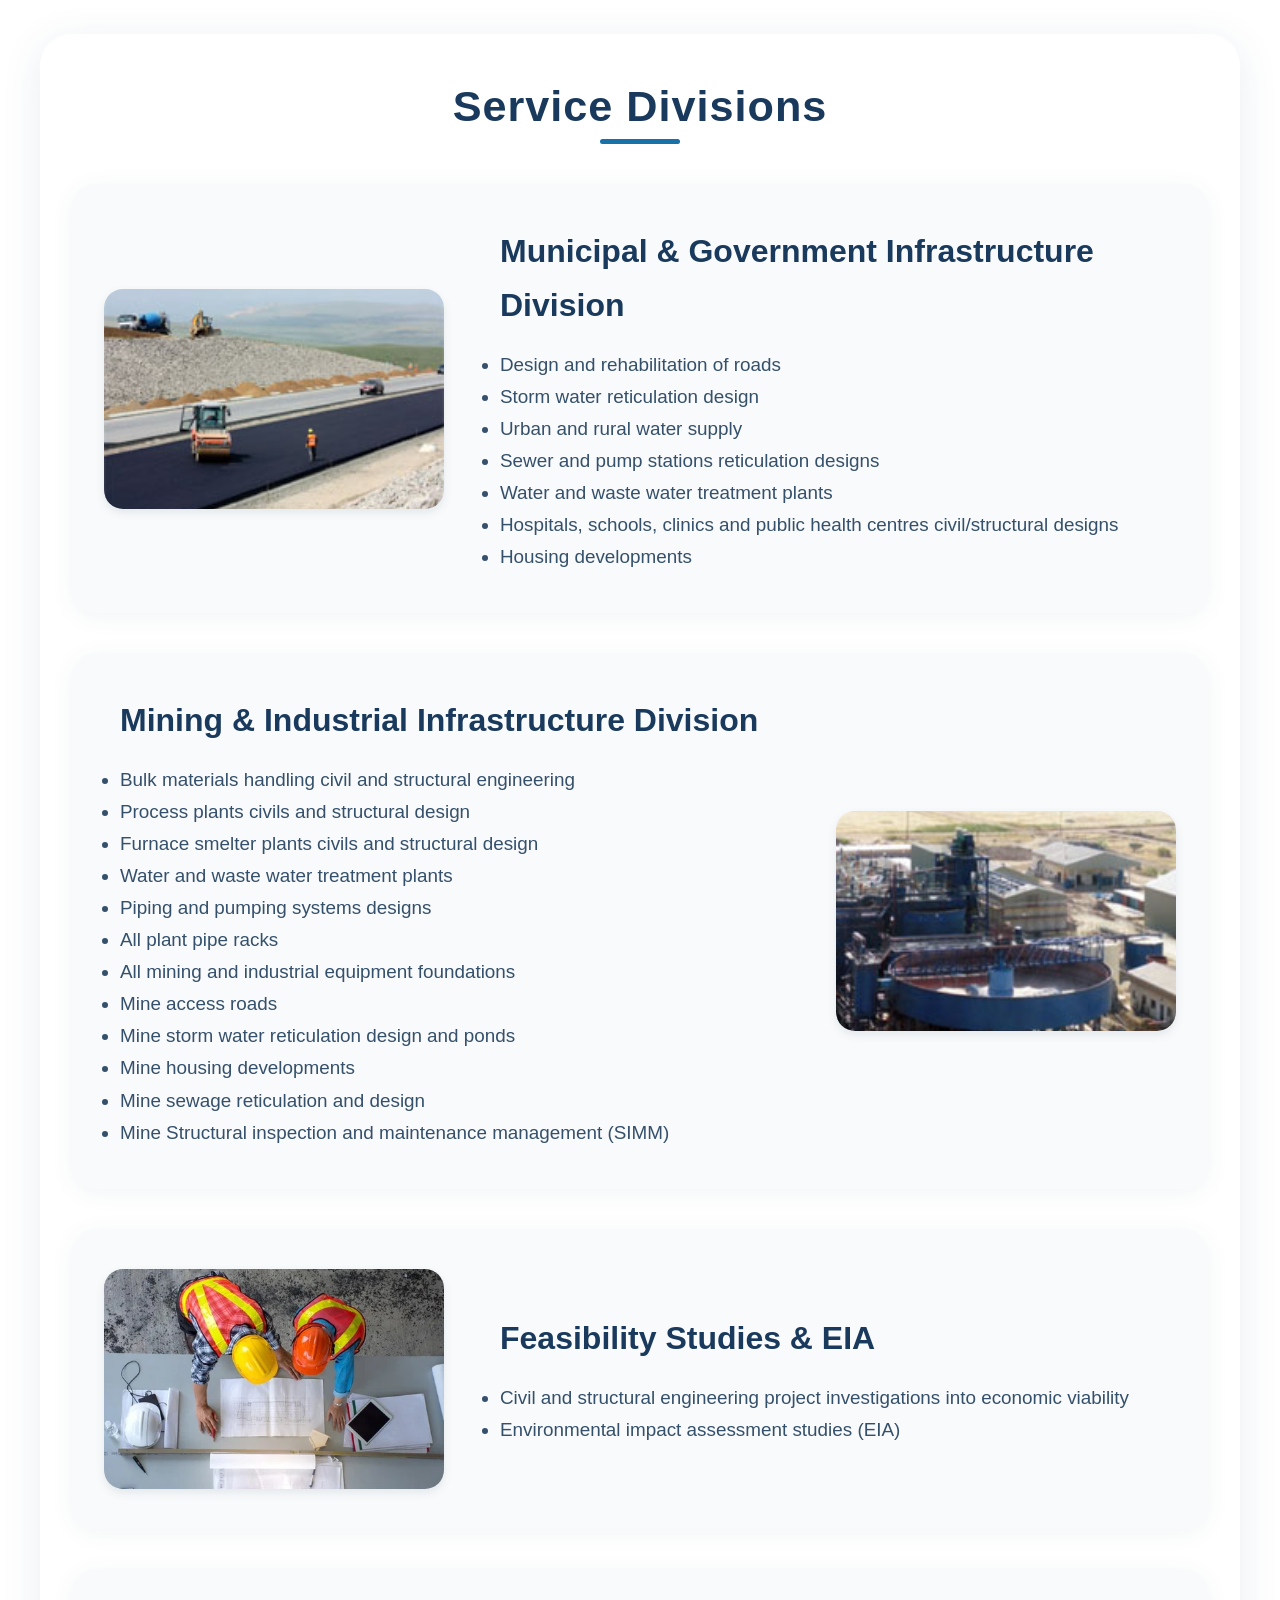
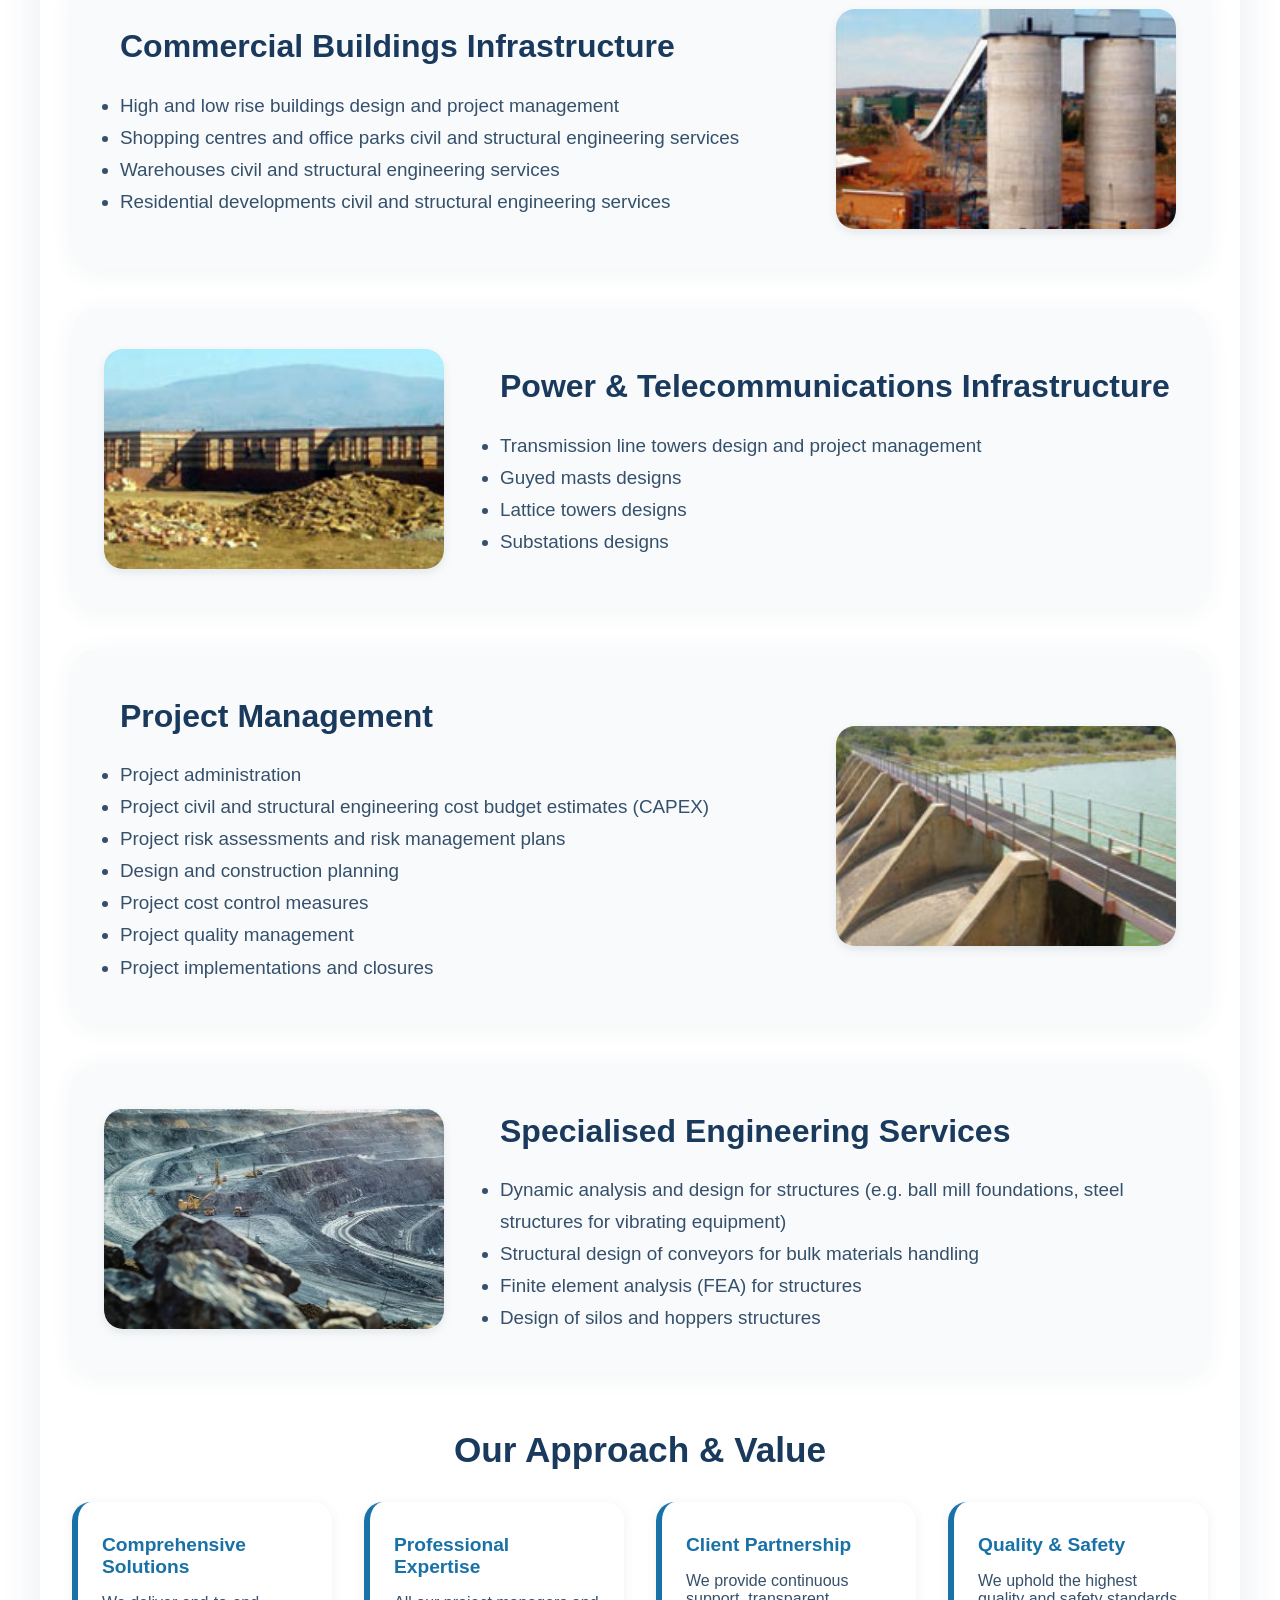
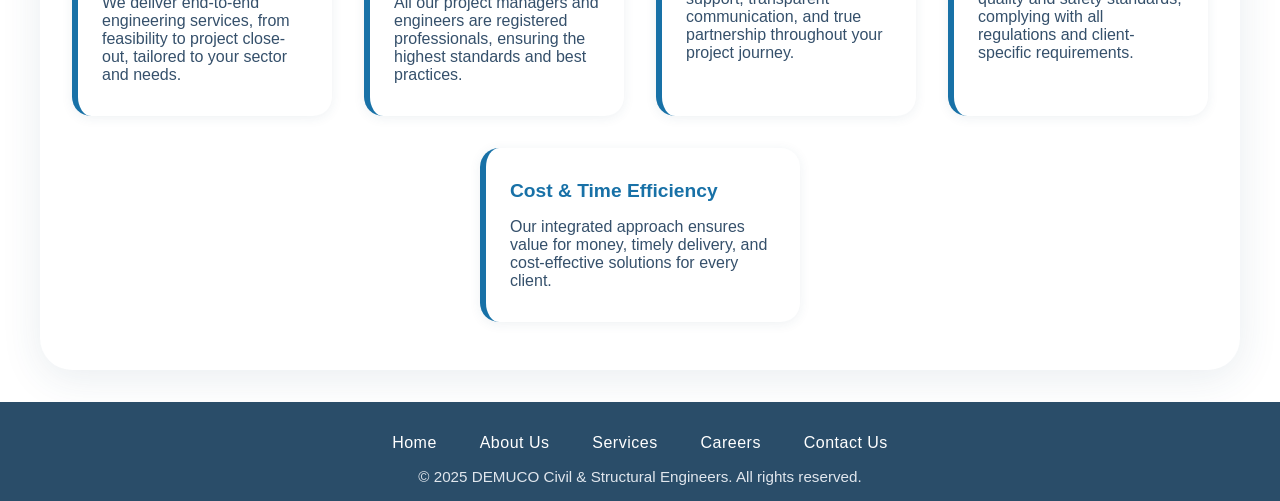
<file: services.html>
<!DOCTYPE html>
<html lang="en">
<head>
  <meta charset="UTF-8" />
  <meta name="viewport" content="width=device-width, initial-scale=1.0" />
  <meta name="description" content="DEMUCO Civil & Structural Engineers - Our Services: Municipal, Mining, Industrial, Commercial, Power, Project Management, and Specialised Engineering." />
  <title>Services | DEMUCO Civil & Structural Engineers</title>
  <link rel="stylesheet" href="style.css" />
</head>
<body>
  <header>
    <div class="logo">
      <img src="images/demuco-logo.png" alt="DEMUCO Logo" />
    </div>
    <nav class="main-nav">
      <a href="index.html">Home</a>
      <a href="about.html">About Us</a>
      <a href="services.html">Services</a>
      <a href="careers.html">Careers</a>
      <a href="contact.html">Contact Us</a>
    </nav>
    <button class="sidebar-toggle" aria-label="Open menu" style="background:none;border:none;display:none;cursor:pointer;padding:0 0.5em;">
      <span style="display:block;width:28px;height:3px;background:#2a4d69;margin:6px 0;border-radius:2px;"></span>
      <span style="display:block;width:28px;height:3px;background:#2a4d69;margin:6px 0;border-radius:2px;"></span>
      <span style="display:block;width:28px;height:3px;background:#2a4d69;margin:6px 0;border-radius:2px;"></span>
    </button>
    <nav class="sidebar-nav" aria-label="Mobile Navigation">
      <button class="sidebar-close" aria-label="Close menu">&times;</button>
      <a href="index.html">Home</a>
      <a href="about.html">About Us</a>
      <a href="services.html">Services</a>
      <a href="careers.html">Careers</a>
      <a href="contact.html">Contact Us</a>
    </nav>
    <div class="sidebar-overlay"></div>
  </header>
  <section class="hero" id="services-hero">
    <h1>Our Services</h1>
    <p>Comprehensive Civil & Structural Engineering Solutions for Every Sector</p>
  </section>
  <section class="info-sections" style="margin-top:2.5rem;">
    <div class="info-card">
      <h3>Municipal & Government Infrastructure</h3>
      <ul>
        <li>Design and rehabilitation of roads</li>
        <li>Storm water reticulation design</li>
        <li>Urban and rural water supply</li>
        <li>Sewer and pump stations reticulation designs</li>
        <li>Water and waste water treatment plants</li>
        <li>Hospitals, schools, clinics, public health centres</li>
        <li>Housing developments</li>
      </ul>
    </div>
    <div class="info-card">
      <h3>Mining & Industrial Infrastructure</h3>
      <ul>
        <li>Bulk materials handling civil & structural engineering</li>
        <li>Process plants civils and structural design</li>
        <li>Furnace smelter plants civils and structural design</li>
        <li>Piping and pumping systems designs</li>
        <li>Equipment foundations & plant pipe racks</li>
        <li>Storm water, sewage, housing for mines</li>
        <li>Structural inspection & maintenance (SIMM)</li>
      </ul>
    </div>
   
<div class="info-card">
      <h3>Commercial Buildings</h3>
      <ul>
        <li>High/low rise buildings design & management</li>
        <li>Shopping centres, office parks</li>
        <li>Warehouses</li>
        <li>Residential developments</li>
      </ul>
    </div>
    <div class="info-card">
      <h3>Power & Telecommunications</h3>
      <ul>
        <li>Transmission line towers</li>
        <li>Guyed masts, lattice towers</li>
        <li>Substations</li>
      </ul>
    </div>
    <div class="info-card">
      <h3>Project Management</h3>
      <ul>
        <li>Project administration</li>
        <li>Cost budget estimates (CAPEX)</li>
        <li>Risk assessment & management</li>
        <li>Construction planning & quality management</li>
        <li>Project implementation & closure</li>
      </ul>
    </div>
    <div class="info-card">
      <h3>Specialised Engineering</h3>
      <ul>
        <li>Dynamic analysis & design for structures</li>
        <li>Structural design of conveyors</li>
        <li>Finite element analysis (FEA)</li>
        <li>Design of silos & hoppers</li>
      </ul>
    </div>
  </section>
  <main class="about-main">
    <h1 class="about-section-title">Service Divisions</h1>
    <div class="about-section-underline"></div>
    <div class="about-row">
      <div class="about-img-col">
        <img src="images/Municipal and Infrastructure.jpg" alt="Municipal Infrastructure" class="about-img-main" />
      </div>
      <div class="about-text-col">
        <h2>Municipal & Government Infrastructure Division</h2>
        <ul>
          <li>Design and rehabilitation of roads</li>
          <li>Storm water reticulation design</li>
          <li>Urban and rural water supply</li>
          <li>Sewer and pump stations reticulation designs</li>
          <li>Water and waste water treatment plants</li>
          <li>Hospitals, schools, clinics and public health centres civil/structural designs</li>
          <li>Housing developments</li>
        </ul>
      </div>
    </div>
    <div class="about-row reverse">
      <div class="about-img-col">
        <img src="images/mining and industrial2.jpg" alt="Mining & Industrial Infrastructure" class="about-img-main" />
      </div>
      <div class="about-text-col">
        <h2>Mining & Industrial Infrastructure Division</h2>
        <ul>
          <li>Bulk materials handling civil and structural engineering</li>
          <li>Process plants civils and structural design</li>
          <li>Furnace smelter plants civils and structural design</li>
          <li>Water and waste water treatment plants</li>
          <li>Piping and pumping systems designs</li>
          <li>All plant pipe racks</li>
          <li>All mining and industrial equipment foundations</li>
          <li>Mine access roads</li>
          <li>Mine storm water reticulation design and ponds</li>
          <li>Mine housing developments</li>
          <li>Mine sewage reticulation and design</li>
          <li>Mine Structural inspection and maintenance management (SIMM)</li>
        </ul>
      </div>
    </div>
    <div class="about-row">
      <div class="about-img-col">
        <img src="images/feasibility-study.webp" alt="Feasibility Studies" class="about-img-main" />
      </div>
      <div class="about-text-col">
        <h2>Feasibility Studies & EIA</h2>
        <ul>
          <li>Civil and structural engineering project investigations into economic viability</li>
          <li>Environmental impact assessment studies (EIA)</li>
        </ul>
      </div>
    </div>
    <div class="about-row reverse">
      <div class="about-img-col">
        <img src="images/mining and industrial.jpg"Commercial Buildings" class="about-img-main" />
      </div>
      <div class="about-text-col">
        <h2>Commercial Buildings Infrastructure</h2>
        <ul>
          <li>High and low rise buildings design and project management</li>
          <li>Shopping centres and office parks civil and structural engineering services</li>
          <li>Warehouses civil and structural engineering services</li>
          <li>Residential developments civil and structural engineering services</li>
        </ul>
      </div>
    </div>
    <div class="about-row">
      <div class="about-img-col">
        <img src="images/Municipal and Infrastructure2.jpg" alt="Power & Telecoms" class="about-img-main" />
      </div>
      <div class="about-text-col">
        <h2>Power & Telecommunications Infrastructure</h2>
        <ul>
          <li>Transmission line towers design and project management</li>
          <li>Guyed masts designs</li>
          <li>Lattice towers designs</li>
          <li>Substations designs</li>
        </ul>
      </div>
    </div>
    <div class="about-row reverse">
      <div class="about-img-col">
        <img src="images/project safety1.jpg" alt="Project Management" class="about-img-main" />
      </div>
      <div class="about-text-col">
        <h2>Project Management</h2>
        <ul>
          <li>Project administration</li>
          <li>Project civil and structural engineering cost budget estimates (CAPEX)</li>
          <li>Project risk assessments and risk management plans</li>
          <li>Design and construction planning</li>
          <li>Project cost control measures</li>
          <li>Project quality management</li>
          <li>Project implementations and closures</li>
        </ul>
      </div>
    </div>
    <div class="about-row">
      <div class="about-img-col">
        <img src="images/mining1.png" alt="Specialised Engineering" class="about-img-main" />
      </div>
      <div class="about-text-col">
        <h2>Specialised Engineering Services</h2>
        <ul>
          <li>Dynamic analysis and design for structures (e.g. ball mill foundations, steel structures for vibrating equipment)</li>
          <li>Structural design of conveyors for bulk materials handling</li>
          <li>Finite element analysis (FEA) for structures</li>
          <li>Design of silos and hoppers structures</li>
        </ul>
      </div>
    </div>
    <section class="about-why-section">
      <h2 class="about-why-title">Our Approach & Value</h2>
      <div class="about-why-cards">
        <div class="about-why-card">
          <h3>Comprehensive Solutions</h3>
          <p>We deliver end-to-end engineering services, from feasibility to project close-out, tailored to your sector and needs.</p>
        </div>
        <div class="about-why-card">
          <h3>Professional Expertise</h3>
          <p>All our project managers and engineers are registered professionals, ensuring the highest standards and best practices.</p>
        </div>
        <div class="about-why-card">
          <h3>Client Partnership</h3>
          <p>We provide continuous support, transparent communication, and true partnership throughout your project journey.</p>
        </div>
        <div class="about-why-card">
          <h3>Quality & Safety</h3>
          <p>We uphold the highest quality and safety standards, complying with all regulations and client-specific requirements.</p>
        </div>
        <div class="about-why-card">
          <h3>Cost & Time Efficiency</h3>
          <p>Our integrated approach ensures value for money, timely delivery, and cost-effective solutions for every client.</p>
        </div>
      </div>
    </section>
  </main>
  <footer>
    <div class="footer-nav">
      <a href="index.html#home">Home</a>
      <a href="about.html">About Us</a>
      <a href="services.html">Services</a>
      <a href="careers.html">Careers</a>
      <a href="contact.html">Contact Us</a>
    </div>
    <p class="footer-copy">&copy; 2025 DEMUCO Civil & Structural Engineers. All rights reserved.</p>
  </footer>
  <script src="script.js"></script>
</body>
</html>
</file>
<file: style.css>
* {
    margin: 0;
    padding: 0;
    box-sizing: border-box;
    font-family: 'Inter', sans-serif;
}

body {
    color: #333333;
    font-family: Arial, sans-serif;
    margin: 0;
    padding: 0;
}

/* Removed background from body, background handled by body::before */

body::before {
    content: "";
    position: fixed;
    top: 0; left: 0; right: 0; bottom: 0;
    z-index: -1;
    background: linear-gradient(rgba(42,77,105,0.5), rgba(75,134,180,0.3)), url('images/wallpaper demuco.jpg') center/cover no-repeat;
    opacity: 0.5; /* Adjust for more/less fade */
    pointer-events: none;
}

/* Header */
header {
    position: sticky;
    top: 0;
    width: 100%;
    background: rgba(255, 255, 255, 0.95);
    backdrop-filter: blur(10px);
    padding: 1rem 2rem;
    display: flex;
    justify-content: space-between;
    align-items: center;
    z-index: 1000;
    border-bottom: 2px solid #2a4d69; /* Blue border */
    box-shadow: 0 2px 8px rgba(42,77,105,0.08);
}



nav a {
    margin-left: 2rem;
    text-decoration: none;
    color: #2a4d69; /* Blue primary */
    font-weight: 500;
    transition: color 0.3s;
}

nav a:hover {
    color: #4b86b4; /* Lighter blue accent */
}

/* Logo */
.logo {
    display: flex;
    align-items: center;
    font-size: 1.3rem;
    font-weight: 700;
    color: #2a4d69; /* Blue primary */
    letter-spacing: 1px;
}

.logo img {
    height: 32px;
    width: auto;
    margin-right: 10px;
    vertical-align: middle;
}

/* Hero Section */
.hero {
    height: 80vh;
    display: flex;
    flex-direction: column;
    justify-content: center;
    align-items: center;
    text-align: center;
    background: linear-gradient(rgba(42,77,105,0.7), rgba(75,134,180,0.5)), url('');
    background-size: cover;
    background-position: center;
    color: #FFFFFF;
    padding: 0 2rem;
}

.hero h1 {
    font-size: 3.5rem;
    margin-bottom: 1rem;
    animation: fadeIn 1s ease-in;
}

.hero p {
    font-size: 1.2rem;
    margin-bottom: 2rem;
    max-width: 600px;
}

.cta {
    padding: 1rem 2rem;
    background: #2a4d69;
    color: #FFFFFF;
    border: 2px solid #2a4d69;
    box-shadow: 0 2px 8px rgba(42,77,105,0.08);
    text-decoration: none;
    border-radius: 5px;
    font-weight: 600;
    transition: background 0.3s, border 0.3s;
}

.cta:hover {
    background: #4b86b4;
    border-color: #4b86b4;
    color: #fff;
}

/* Welcome Section */
.welcome {
  padding: 0;
  background: #f9f9f9;
  text-align: left;
}

/* --- PROFESSIONAL SPLIT WELCOME SECTION (INSPIRED STYLE) --- */
.welcome-flex {
  display: flex;
  align-items: center;
  gap: 0;
  max-width: 1400px;
  margin: 0 auto 3rem auto;
  background: transparent;
  padding: 0;
  flex-wrap: wrap;
}
.welcome-text-col {
  flex: 1 1 54%;
  max-width: 54%;
  padding: 4.5rem 3.5rem 4.5rem 0;
  display: flex;
  flex-direction: column;
  justify-content: center;
  background: transparent;
}
.welcome-text-col h2 {
  font-size: 2.8rem;
  color: #2a4d69;
  font-weight: 900;
  margin-bottom: 1.5rem;
  letter-spacing: 0.5px;
  text-shadow: 0 2px 8px rgba(42,77,105,0.08);
}
.welcome-text-col .welcome-tagline {
  border-left: 6px solid #1871a7;
  padding-left: 1.2rem;
  margin-bottom: 1.5rem;
  font-size: 1.45rem;
  color: #29405c;
  font-weight: 400;
  line-height: 1.4;
}
.welcome-text-col p {
  margin-bottom: 1.1em;
  font-size: 1.18rem;
  color: #29405c;
  line-height: 1.7;
}
.welcome-text-col p strong {
  color: #1871a7;
  font-weight: 700;
}
.welcome-img-col {
  flex: 0 0 46%;
  max-width: 46%;
  display: flex;
  justify-content: flex-end;
  align-items: center;
}
.welcome-img-main {
  width: 100%;
  max-width: 700px;
  min-width: 320px;
  aspect-ratio: 4/1.1;
  object-fit: cover;
  border-radius: 1.5rem;
  box-shadow: 0 8px 32px rgba(42,77,105,0.13);
  background: #fff;
  border: none;
}
@media (max-width: 1100px) {
  .welcome-flex {
    flex-direction: column-reverse;
    max-width: 98vw;
    margin: 0 auto 2rem auto;
  }
  .welcome-text-col, .welcome-img-col {
    max-width: 100%;
    flex: 1 1 100%;
    padding: 2rem 1rem 1.5rem 1rem;
  }
  .welcome-img-main {
    max-width: 98vw;
    min-width: 0;
    height: 220px;
    border-radius: 1rem;
  }
  .welcome-text-col h2 {
    font-size: 2rem;
  }
  .welcome-text-col .welcome-tagline {
    font-size: 1.1rem;
  }
}
@media (max-width: 700px) {
  .welcome-flex {
    padding: 0.5rem 0.1rem;
    border-radius: 1rem;
  }
  .welcome-img-main {
    border-radius: 1rem;
    height: 140px;
  }
  .welcome-text-col h2 {
    font-size: 1.3rem;
  }
  .welcome-text-col {
    padding: 1.2rem 0.5rem 0.7rem 0.5rem;
  }
}

/* Info Sections */
.info-sections {
    padding: 5rem 2rem;
    display: grid;
    grid-template-columns: repeat(auto-fit, minmax(300px, 1fr));
    gap: 2rem;
    max-width: 1200px;
    margin: 0 auto;
}

.info-card {
    background: #FFFFFF;
    padding: 2rem;
    border-radius: 10px;
    box-shadow: 0 4px 10px rgba(0, 0, 0, 0.1);
    transition: transform 0.3s;
}

.info-card:hover {
    transform: translateY(-10px);
}

.info-card h3 {
    font-size: 1.5rem;
    margin-bottom: 1rem;
    color: #2a4d69;
}

.info-card p {
    line-height: 1.6;
}

.info-card a {
    display: inline-block;
    margin-top: 1rem;
    color: #2a4d69;
    text-decoration: none;
    font-weight: 600;
}

.info-card a:hover {
    color: #4b86b4;
}

/* Divisions Section */
.divisions {
  padding: 4rem 2rem 2rem 2rem;
  background: rgba(255,255,255,0.95);
  text-align: center;
}
.divisions h2 {
  color: #2a4d69;
  margin-bottom: 2rem;
}
.division-cards {
  display: flex;
  gap: 2rem;
  justify-content: center;
  flex-wrap: wrap;
}
.division-card {
  background: #fff;
  border-radius: 10px;
  box-shadow: 0 4px 16px rgba(42,77,105,0.10);
  padding: 2rem 1.5rem;
  max-width: 350px;
  flex: 1 1 300px;
  display: flex;
  flex-direction: column;
  align-items: center;
}
.division-card img {
  width: 100%;
  max-width: 300px;
  border-radius: 8px;
  margin-bottom: 1rem;
  box-shadow: 0 2px 8px rgba(42,77,105,0.08);
}
.division-card h3 {
  color: #4b86b4;
  margin-bottom: 0.5rem;
}
.division-card p {
  color: #2a4d69;
  font-size: 1rem;
}

/* Services Section */
.services {
  padding: 5rem 2rem 3rem 2rem;
  background: rgba(255,255,255,0.97);
  text-align: center;
}
.services h2 {
  color: #2a4d69;
  font-size: 2.5rem;
  margin-bottom: 2rem;
}
.services-hero {
  display: flex;
  justify-content: center;
  gap: 2rem;
  margin-bottom: 2.5rem;
  flex-wrap: wrap;
}
.services-img {
  width: 350px;
  max-width: 90vw;
  border-radius: 12px;
  box-shadow: 0 4px 16px rgba(42,77,105,0.12);
}
.services-highlights {
  display: flex;
  gap: 2rem;
  justify-content: center;
  flex-wrap: wrap;
}
.service-block {
  background: #f9f9f9;
  border-radius: 10px;
  box-shadow: 0 2px 8px rgba(42,77,105,0.08);
  padding: 2rem 1.5rem;
  max-width: 350px;
  flex: 1 1 300px;
  display: flex;
  flex-direction: column;
  align-items: flex-start;
  margin-bottom: 2rem;
}
.service-block h3 {
  color: #4b86b4;
  margin-bottom: 1rem;
  font-size: 1.3rem;
  text-align: left;
  width: 100%;
}
.service-block ul {
  text-align: left;
  margin-bottom: 1.5rem;
  color: #2a4d69;
  font-size: 1rem;
  padding-left: 1.2rem;
}
.service-btn {
  display: inline-block;
  background: #2a4d69;
  color: #fff;
  padding: 0.7rem 1.5rem;
  border-radius: 5px;
  text-decoration: none;
  font-weight: 600;
  transition: background 0.3s;
  margin-top: auto;
}
.service-btn:hover {
  background: #4b86b4;
}

/* Footer */
footer {
  background: #2a4d69;
  color: #fff;
  padding: 2rem 1rem 1rem 1rem;
  text-align: center;
  margin-top: 2rem;
}
.footer-nav {
  margin-bottom: 1rem;
}
.footer-nav a {
  color: #fff;
  text-decoration: none;
  margin: 0 1.2rem;
  font-weight: 500;
  font-size: 1rem;
  letter-spacing: 0.5px;
  transition: color 0.3s;
}
.footer-nav a:hover {
  color: #4b86b4;
}
.footer-copy {
  font-size: 0.95rem;
  color: #e0e6ed;
  margin-top: 0.5rem;
}


/* Animations */
@keyframes fadeIn {
    from { opacity: 0; transform: translateY(20px); }
    to { opacity: 1; transform: translateY(0); }
}

/* About Page - Styled like Index */
.about-main {
  max-width: 1200px;
  margin: 3rem auto 0 auto;
  background: #fff;
  border-radius: 2rem;
  box-shadow: 0 8px 40px rgba(42,77,105,0.10);
  padding: 3rem 2rem 3rem 2rem;
}

.about-section-title {
  text-align: center;
  font-size: 2.7rem;
  color: #1a3a5d;
  font-weight: 800;
  margin-bottom: 0.5rem;
  letter-spacing: 1px;
}
.about-section-underline {
  width: 80px;
  height: 5px;
  background: #1871a7;
  border-radius: 3px;
  margin: 0 auto 2.5rem auto;
}

.about-row {
  display: flex;
  gap: 2.5rem;
  align-items: center;
  background: #f9fafb;
  border-radius: 1.5rem;
  box-shadow: 0 4px 24px rgba(42,77,105,0.06);
  padding: 2.5rem 2rem;
  margin-bottom: 2.5rem;
}
.about-row.reverse {
  flex-direction: row-reverse;
}
.about-img-col {
  flex: 0 0 340px;
  display: flex;
  justify-content: center;
  align-items: center;
}
.about-img-main {
  width: 340px;
  height: 220px;
  object-fit: cover;
  border-radius: 1.2rem;
  box-shadow: 0 4px 10px rgba(42,77,105,0.10);
  background: #fff;
}
.about-text-col {
  flex: 1 1 400px;
  font-size: 1.18rem;
  color: #35506b;
  line-height: 1.7;
  text-align: left;
  padding-left: 1rem;
}
.about-text-col h2 {
  color: #1a3a5d;
  font-size: 2rem;
  margin-bottom: 1rem;
}

/* --- WHY CHOOSE US CARDS --- */
.about-why-section {
  margin-top: 3.5rem;
}
.about-why-title {
  text-align: center;
  color: #1a3a5d;
  font-size: 2.2rem;
  font-weight: 700;
  margin-bottom: 2rem;
}
.about-why-cards {
  display: flex;
  flex-wrap: wrap;
  gap: 2rem;
  justify-content: center;
}
.about-why-card {
  background: #fff;
  border-radius: 1.2rem;
  box-shadow: 0 2px 12px rgba(42,77,105,0.08);
  padding: 2rem 1.5rem;
  max-width: 320px;
  flex: 1 1 260px;
  display: flex;
  flex-direction: column;
  align-items: flex-start;
  min-width: 220px;
  margin-bottom: 0;
  border-left: 6px solid #1871a7;
}
.about-why-card h3 {
  color: #1871a7;
  margin-bottom: 1rem;
  font-size: 1.2rem;
  font-weight: 700;
}
.about-why-card p {
  color: #35506b;
  font-size: 1rem;
}

/* Responsive Design */
@media (max-width: 768px) {
    .hero h1 {
        font-size: 2.5rem;
    }

    nav a {
        margin-left: 1rem;
        font-size: 0.9rem;
    }

    .welcome h2 {
        font-size: 2rem;
    }
}

@media (max-width: 900px) {
  .division-cards {
    flex-direction: column;
    align-items: center;
  }
  .division-card img {
    max-width: 90vw;
  }
  .about-main {
    padding: 1.2rem 0.5rem;
  }
  .about-history-mission, .about-content {
    flex-direction: column;
    gap: 1.5rem;
  }
  .about-gallery {
    flex-direction: row;
    gap: 1.2rem;
    justify-content: center;
  }
  .about-img {
    width: 120px;
    height: 80px;
  }
}
@media (max-width: 900px) {
  .main-nav {
    display: none !important;
  }
  .sidebar-toggle {
    display: block !important;
    position: absolute;
    right: 1.5rem;
    top: 1.2rem;
    z-index: 2100;
  }
  header {
    position: relative;
  }
}
@media (max-width: 1100px) {
  .services-highlights {
    flex-direction: column;
    align-items: center;
  }
  .services-hero {
    flex-direction: column;
    align-items: center;
  }
  .about-main {
    padding: 1.2rem 0.5rem;
  }
  .about-row {
    flex-direction: column;
    gap: 1.5rem;
    padding: 1.5rem 0.5rem;
  }
  .about-img-main {
    width: 100%;
    height: 180px;
    max-width: 95vw;
  }
}
@media (max-width: 700px) {
  .about-section-title {
    font-size: 1.7rem;
  }
  .about-row, .about-why-cards {
    flex-direction: column;
    gap: 1.2rem;
  }
  .about-main {
    padding: 0.5rem 0.1rem;
  }
  .about-content, .about-row, .services-hero, .services-highlights, .info-sections {
    flex-direction: column !important;
    gap: 1.2rem !important;
    padding: 1.2rem 0.5rem !important;
    max-width: 98vw !important;
  }
  .about-img, .about-img-main, .services-img {
    width: 100% !important;
    height: auto !important;
    max-width: 98vw !important;
    min-width: 0 !important;
  }
  .about-text, .about-text-col, .about-text-hero {
    padding-left: 0 !important;
    font-size: 1.05rem !important;
  }
  .about-main, .welcome {
    padding: 0.5rem 0.1rem !important;
    border-radius: 1rem !important;
  }
  .about-section-title, .services h2 {
    font-size: 1.3rem !important;
  }
  .service-block, .info-card, .about-why-card {
    max-width: 98vw !important;
    min-width: 0 !important;
    padding: 1.2rem 0.7rem !important;
  }
  .footer-nav {
    flex-direction: column !important;
    gap: 0.7rem !important;
  }
}
@media (max-width: 600px) {
  .about-content, .about-row, .services-hero, .services-highlights, .info-sections {
    padding: 0.5rem 0.1rem !important;
    gap: 0.7rem !important;
  }
  .about-img, .about-img-main, .services-img {
    border-radius: 0.7rem !important;
  }
  .about-main, .welcome {
    border-radius: 0.7rem !important;
  }
}

/* --- SIDEBAR NAVIGATION FOR MOBILE --- */
.sidebar-toggle {
  display: none;
}
.sidebar-nav {
  position: fixed;
  top: 0; left: 0;
  height: 100vh;
  width: 80vw;
  max-width: 320px;
  background: #fff;
  box-shadow: 2px 0 16px rgba(42,77,105,0.13);
  z-index: 2001;
  display: flex;
  flex-direction: column;
  padding: 2.5rem 1.5rem 1.5rem 1.5rem;
  transform: translateX(-100%);
  transition: transform 0.3s cubic-bezier(.4,0,.2,1);
}
.sidebar-nav.open {
  transform: translateX(0);
}
.sidebar-nav a {
  color: #2a4d69;
  text-decoration: none;
  font-size: 1.15rem;
  font-weight: 600;
  margin-bottom: 1.5rem;
  transition: color 0.2s;
}
.sidebar-nav a:hover {
  color: #4b86b4;
}
.sidebar-close {
  background: none;
  border: none;
  font-size: 2.2rem;
  color: #2a4d69;
  align-self: flex-end;
  margin-bottom: 2rem;
  cursor: pointer;
}
.sidebar-overlay {
  position: fixed;
  top: 0; left: 0; right: 0; bottom: 0;
  background: rgba(42,77,105,0.18);
  z-index: 2000;
  opacity: 0;
  pointer-events: none;
  transition: opacity 0.3s;
}
.sidebar-overlay.open {
  opacity: 1;
  pointer-events: auto;
}
@media (max-width: 900px) {
  .main-nav {
    display: none !important;
  }
  .sidebar-toggle {
    display: block !important;
    position: absolute;
    right: 1.5rem;
    top: 1.2rem;
    z-index: 2100;
  }
  header {
    position: relative;
  }
}
@media (max-width: 900px) {
  .about-content, .about-row, .services-hero, .services-highlights, .info-sections {
    flex-direction: column !important;
    gap: 1.2rem !important;
    padding: 1.2rem 0.5rem !important;
    max-width: 98vw !important;
  }
  .about-img, .about-img-main, .services-img {
    width: 100% !important;
    height: auto !important;
    max-width: 98vw !important;
    min-width: 0 !important;
  }
  .about-text, .about-text-col, .about-text-hero {
    padding-left: 0 !important;
    font-size: 1.05rem !important;
  }
  .about-main, .welcome {
    padding: 0.5rem 0.1rem !important;
    border-radius: 1rem !important;
  }
  .about-section-title, .services h2 {
    font-size: 1.3rem !important;
  }
  .service-block, .info-card, .about-why-card {
    max-width: 98vw !important;
    min-width: 0 !important;
    padding: 1.2rem 0.7rem !important;
  }
  .footer-nav {
    flex-direction: column !important;
    gap: 0.7rem !important;
  }
}
@media (max-width: 600px) {
  .about-content, .about-row, .services-hero, .services-highlights, .info-sections {
    padding: 0.5rem 0.1rem !important;
    gap: 0.7rem !important;
  }
  .about-img, .about-img-main, .services-img {
    border-radius: 0.7rem !important;
  }
  .about-main, .welcome {
    border-radius: 0.7rem !important;
  }
}
/* --- END SIDEBAR NAVIGATION --- */
</file>
